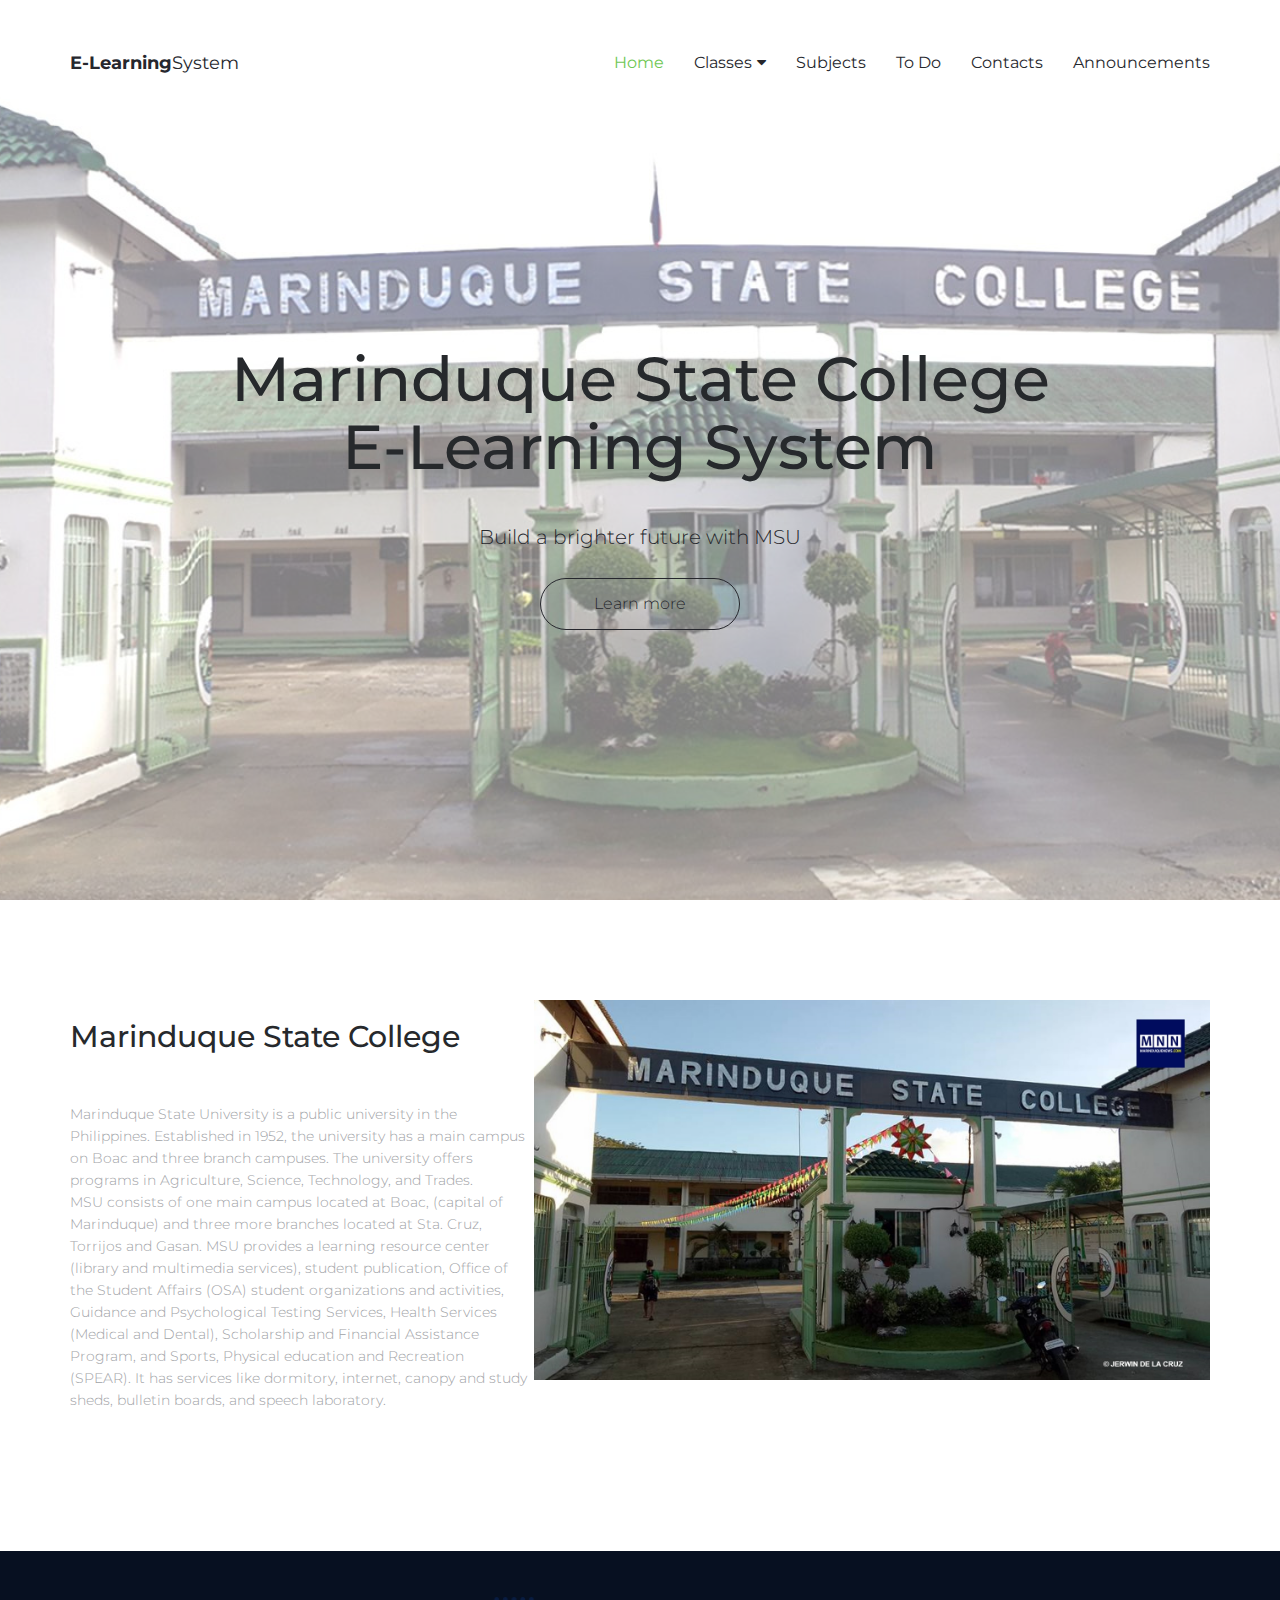
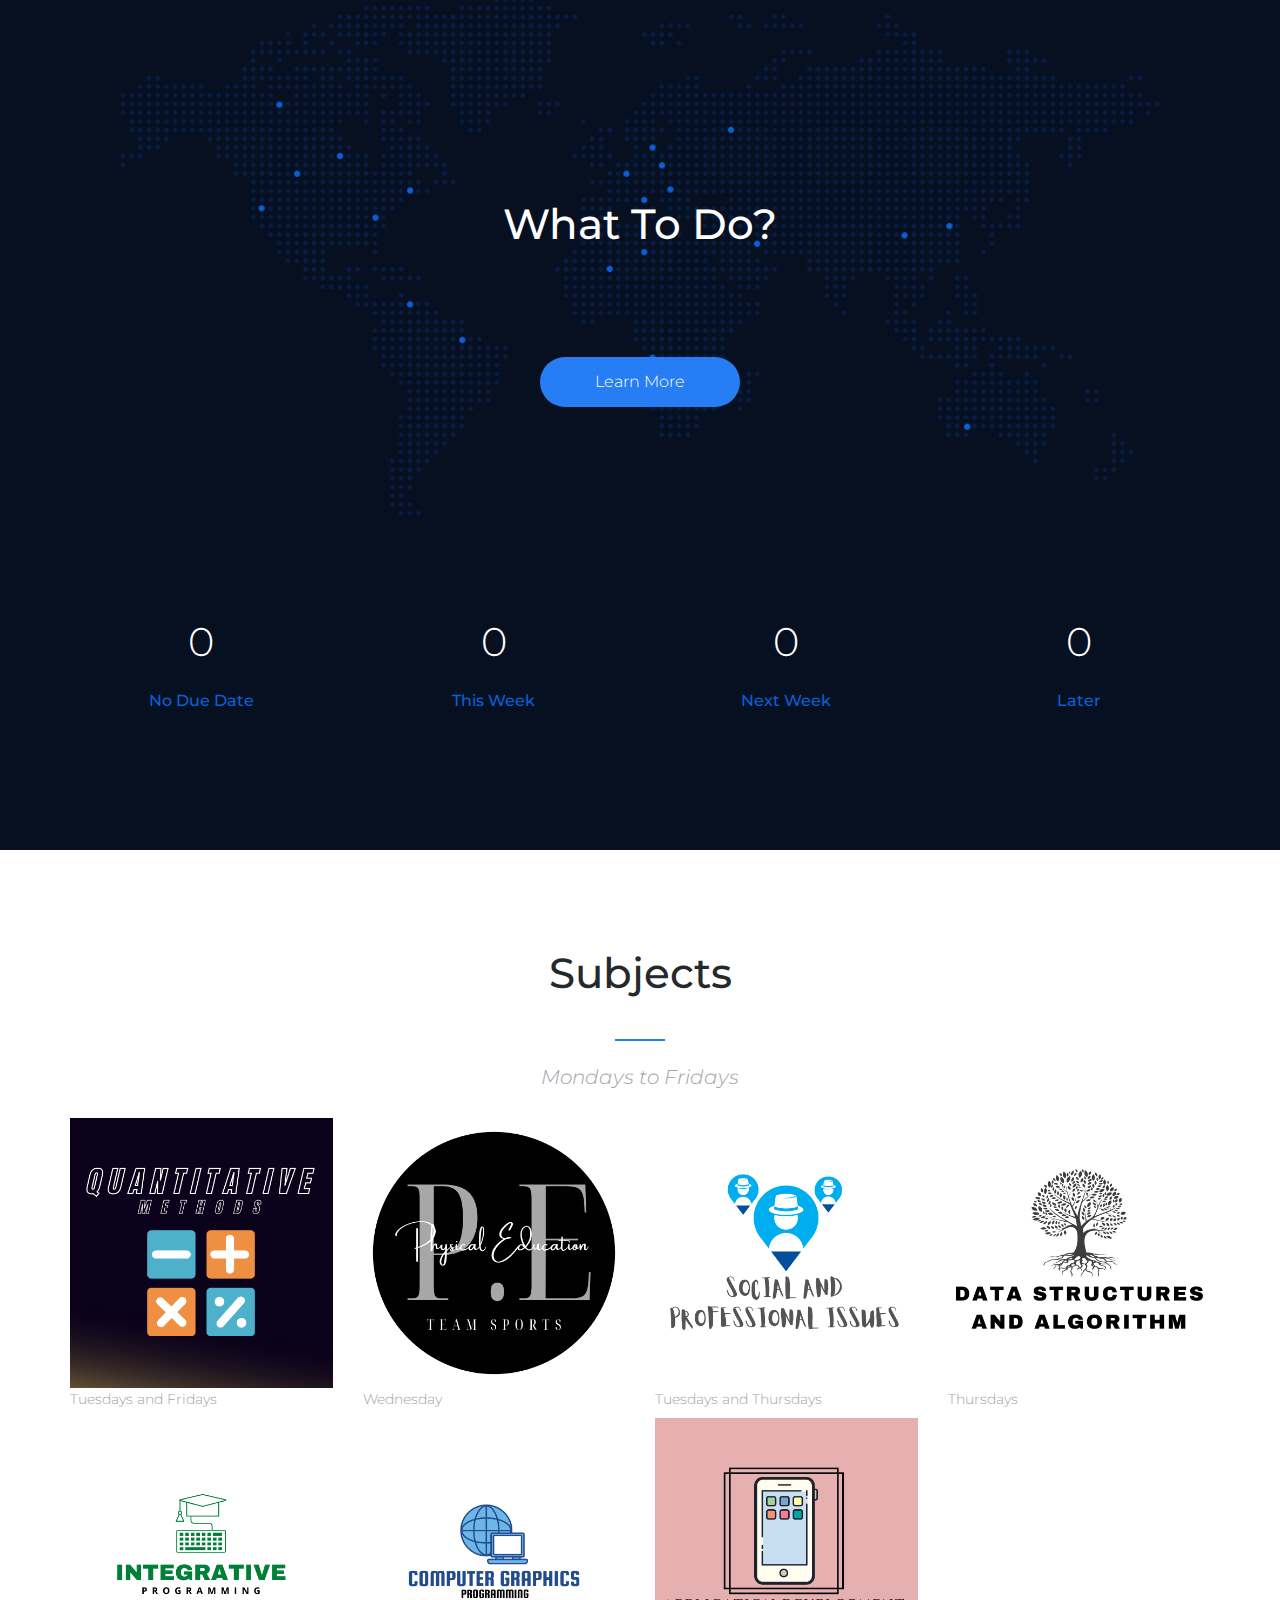
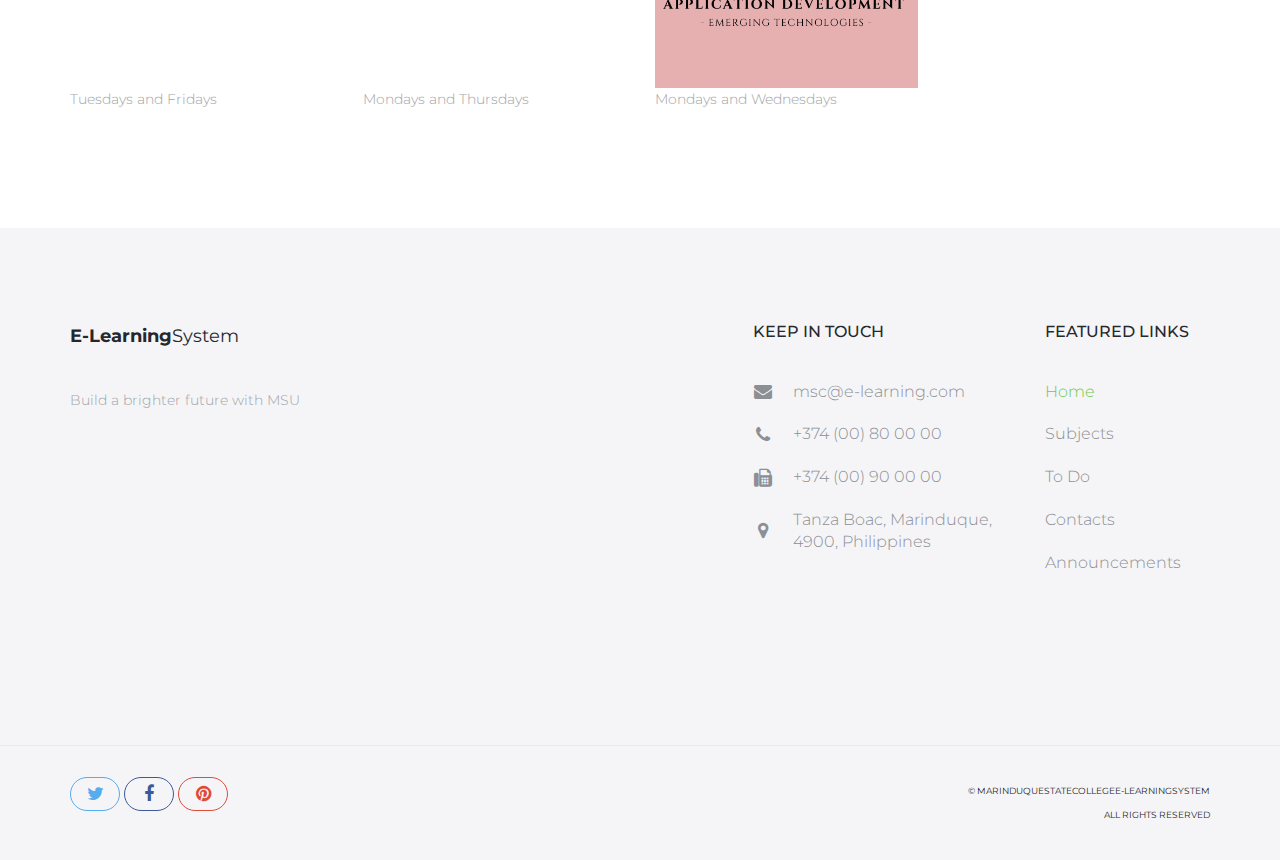
<file: index.html>
<!DOCTYPE html>
<html lang="en">
<head>

    <!-- Basic Page Needs
    ================================================== -->
    <meta http-equiv="Content-Type" content="text/html; charset=utf-8">
    <meta http-equiv="X-UA-Compatible" content="IE=edge">

    <title>MSC E-Learning System</title>

    <meta name="description" content="">
    <meta name="author" content="">
    <meta name="keywords" content="">

    <!-- Mobile Specific Metas
    ================================================== -->
    <meta name="viewport" content="width=device-width, minimum-scale=1.0, maximum-scale=1.0">
    <meta name="apple-mobile-web-app-capable" content="yes">

    <!-- Fonts -->
    <link href="https://fonts.googleapis.com/css?family=Montserrat:300,300i,400,600,700" rel="stylesheet">
    <link rel="stylesheet" href="http://cdnjs.cloudflare.com/ajax/libs/font-awesome/4.4.0/css/font-awesome.min.css">

    <!-- Favicon
    ================================================== -->
    <link rel="apple-touch-icon" sizes="180x180" href="assets/img/apple-touch-icon.png">
    <link rel="icon" type="image/png" sizes="16x16" href="assets/img/favicon.png">

    <!-- Stylesheets
    ================================================== -->
    <!-- Bootstrap core CSS -->
    <link href="assets/css/bootstrap.min.css" rel="stylesheet">

    <!-- Custom styles for this template -->
    <link href="assets/css/style.css" rel="stylesheet">
    <link href="assets/css/responsive.css" rel="stylesheet">

    <!-- HTML5 shim and Respond.js IE8 support of HTML5 elements and media queries -->
    <!--[if lt IE 9]>
    <script src="https://oss.maxcdn.com/libs/html5shiv/3.7.0/html5shiv.js"></script>
    <script src="https://oss.maxcdn.com/libs/respond.js/1.4.2/respond.min.js"></script>
    <![endif]-->

</head>
<body>

    <header id="masthead" class="site-header">
        <nav id="primary-navigation" class="site-navigation">
            <div class="container">

                <div class="navbar-header">
                   
                    <a class="site-title"><span>E-Learning</span>System</a>

                </div><!-- /.navbar-header -->

                <div class="collapse navbar-collapse" id="agency-navbar-collapse">

                    <ul class="nav navbar-nav navbar-right">

                        <li class="active"><a href="index.html" data-toggle="dropdown">Home</a></li>
                        <li class="dropdown"><a href="#" class="dropdown-toggle" data-toggle="dropdown">Classes<i class="fa fa-caret-down hidden-xs" aria-hidden="true"></i></a>

                            <ul class="dropdown-menu" role="menu" aria-labelledby="menu1">
                              <li><a href="subjects.html">Subjects</a></li>
                              <li><a href="to_do.html">To Do</a></li>
                            </ul>

                        </li>
                        <li><a href="subjects.html">Subjects</a></li>
                        <li><a href="to_do.html">To Do</a></li>
                        <li><a href="contacts.html">Contacts</a></li>
                        <li><a href="announcements.html">Announcements</a></li>

                    </ul>

                </div>

            </div>   
        </nav><!-- /.site-navigation -->
    </header><!-- /#mastheaed -->

    <div id="hero" class="hero overlay">
        <div class="hero-content">
            <div class="hero-text">
                <h1>Marinduque State College
                    E-Learning System</h1>
                <p>Build a brighter future with MSU</p>
                <a href="#" class="btn btn-border">Learn more</a>
            </div><!-- /.hero-text -->
        </div><!-- /.hero-content -->
    </div><!-- /.hero -->

    <main id="main" class="site-main">

        <section class="site-section section-features">
            <div class="container">
                <div class="row">
                    <div class="col-sm-5">
                        <h2>Marinduque State College</h2>
                        <p>Marinduque State University is a public university in the Philippines. Established in 1952, the university has a main campus on Boac and three branch campuses. The university offers programs in Agriculture, Science, Technology, and Trades.<br>MSU consists of one main campus located at Boac, (capital of Marinduque) and three more branches located at Sta. Cruz, Torrijos and Gasan. MSU provides a learning resource center (library and multimedia services), student publication, Office of the Student Affairs (OSA) student organizations and activities, Guidance and Psychological Testing Services, Health Services (Medical and Dental), Scholarship and Financial Assistance Program, and Sports, Physical education and Recreation (SPEAR). It has services like dormitory, internet, canopy and study sheds, bulletin boards, and speech laboratory.</p>
                    </div>
                    <div class="col-sm-7 hidden-xs">
                        <img src="assets/img/b-campus.jpg" alt="">
                    </div>
                </div>
            </div>
        </section><!-- /.section-features -->

        <section class="site-section section-map-feature text-center">

            <div class="container">
                <h2>What To Do?</h2>
                <a href="#" class="btn btn-fill">Learn More</a>
                <div class="row">
                    <div class="col-sm-3 col-xs-6">
                        <div class="counter-item">
                            <p class="counter" data-to="30" data-speed="2000">0</p>
                            <h3>No Due Date</h3>
                        </div><!-- /.counter-item -->
                    </div>
                    <div class="col-sm-3 col-xs-6">
                        <div class="counter-item">
                            <p class="counter" data-to="10" data-speed="2000">0</p>       
                            <h3>This Week</h3>
                        </div> <!-- /.counter-item -->      
                    </div>
                    <div class="col-sm-3 col-xs-6">
                        <div class="counter-item">
                            <p class="counter" data-to="20" data-speed="1000">0</p>
                            <h3>Next Week</h3>
                        </div><!-- /.counter-item -->
                    </div>
                    <div class="col-sm-3 col-xs-6">
                        <div class="counter-item">
                            <p class="counter" data-to="25" data-speed="1000">0</p>
                            <h3>Later</h3>
                        </div><!-- /.counter-item -->
                    </div>
                </div>
            </div>
            
        </section><!-- /.section-map-feature -->

        <section class="site-section section-subject">
            <div class="container">
                <div class="text-center">
                    <h2 class="heading-separator">Subjects</h2>
                    <p class="subheading-text">Mondays to Fridays</p>
                </div>
                <div class="row">
                    <div class="col-lg-3 col-md-4 col-xs-6">
                        <div class="subject-item">
                            <img src="assets/img/quanti.png" class="img-res" alt="">
                            <h4 class="subject-item-title">Quantitative Methods</h4>
                            <p>Tuesdays and Fridays</p>
                            <a href="subject-item.html"><i class="fa fa-arrow-right" aria-hidden="true"></i></a>
                        </div><!-- /.subject-item -->
                    </div>
                    <div class="col-lg-3 col-md-4 col-xs-6">
                        <div class="subject-item">
                            <img src="assets/img/pe.png" class="img-res" alt="">
                            <h4 class="subject-item-title">Physical Education</h4>
                            <p>Wednesday</p>
                            <a href="subject-item.html"><i class="fa fa-arrow-right" aria-hidden="true"></i></a>
                        </div><!-- /.subject-item -->
                    </div>
                    <div class="col-lg-3 col-md-4 col-xs-6">
                        <div class="subject-item">
                            <img src="assets/img/SPI.png" class="img-res" alt="">
                            <h4 class="subject-item-title">Social and Professional Issues</h4>
                            <p>Tuesdays and Thursdays</p>
                            <a href="subject-item.html"><i class="fa fa-arrow-right" aria-hidden="true"></i></a>
                        </div><!-- /.subject-item -->
                    </div>
                    <div class="col-lg-3 col-md-4 col-xs-6">
                        <div class="subject-item">
                            <img src="assets/img/dsa.png" class="img-res" alt="">
                            <h4 class="subject-item-title">Data Structures and Algorithm</h4>
                            <p>Thursdays</p>
                            <a href="subject-item.html"><i class="fa fa-arrow-right" aria-hidden="true"></i></a>
                        </div><!-- /.subject-item -->
                    </div>
                    <div class="col-lg-3 col-md-4 col-xs-6">
                        <div class="subject-item">
                            <img src="assets/img/integ.png" class="img-res" alt="">
                            <h4 class="subject-item-title">Integrative Programming</h4>
                            <p>Tuesdays and Fridays</p>
                            <a href="subject-item.html"><i class="fa fa-arrow-right" aria-hidden="true"></i></a>
                        </div><!-- /.subject-item -->
                    </div>
                    <div class="col-lg-3 col-md-4 col-xs-6">
                        <div class="subject-item">
                            <img src="assets/img/cgp.png" class="img-res" alt="">
                            <h4 class="subject-item-title">Computer Graphics Programming</h4>
                            <p>Mondays and Thursdays</p>
                            <a href="subject-item.html"><i class="fa fa-arrow-right" aria-hidden="true"></i></a>
                        </div><!-- /.subject-item -->
                    </div>
                    <div class="col-lg-3 col-md-4 col-xs-6">
                        <div class="subject-item">
                            <img src="assets/img/appdev.png" class="img-res" alt="">
                            <h4 class="subject-item-title">Application Development and Emerging Technologies</h4>
                            <p>Mondays and Wednesdays</p>
                            <a href="subject-item.html"><i class="fa fa-arrow-right" aria-hidden="true"></i></a>
                        </div><!-- /.subject-item -->
                    </div>
                </div>
            </div>
        </section><!-- /.section-portfolio -->

    </main><!-- /#main -->

    <footer id="colophon" class="site-footer">
        <div class="container">
            <div class="row">
                <div class="col-md-3 col-sm-4 col-xs-6">
                    <a class="site-title"><span>E-Learning</span>System</a>
                    <p>Build a brighter future with MSU</p>
                </div>
                <div class="col-lg-offset-4 col-md-3 col-sm-4 col-md-offset-2 col-sm-offset-0 col-xs-6 ">
                    <h3>Keep in touch</h3>
                    <ul class="list-unstyled contact-links">
                        <li><i class="fa fa-envelope" aria-hidden="true"></i><a href="mailto:msc@e-learning.com">msc@e-learning.com</a></li>
                        <li><i class="fa fa-phone" aria-hidden="true"></i><a href="tel:+37400800000">+374 (00) 80 00 00 </a></li>
                        <li><i class="fa fa-fax" aria-hidden="true"></i><a href="+37400900000">+374 (00) 90 00 00</a></li>
                        <li><i class="fa fa-map-marker" aria-hidden="true"></i><p>Tanza Boac, Marinduque, 4900, Philippines</p></li>
                    </ul>
                </div>
                <div class="clearfix visible-xs"></div>
                <div class="col-lg-2 col-md-3 col-sm-4 col-xs-6">
                    <h3>Featured links</h3>
                    <ul class="list-unstyled">
                        <li class="active"><a href="index.html">Home</a></li>
                        <li><a href="subjects.html">Subjects</a></li>
                        <li><a href="to_do.html">To Do</a></li>
                        <li><a href="contacts.html">Contacts</a></li>
                        <li><a href="announcements.html">Announcements</a></li>
                    </ul>
                </div>
            </div>
        </div>
        <div class="copyright">
            <div class="container">
                <div class="row">
                    <div class="col-xs-8">
                        <div class="social-links">
                            <a class="twitter-bg" href="#"><i class="fa fa-twitter"></i></a>
                            <a class="facebook-bg" href="#"><i class="fa fa-facebook"></i></a>
                            <a class="pinterest" href="#"><i class="fa fa-pinterest"></i></a>
                
                        </div><!-- /.social-links -->
                    </div>
                    <div class="col-xs-4">
                        <div class="text-right">
                            <p>&copy; MarinduqueStateCollegeE-LearningSystem</p>
                            <p>All Rights Reserved</p>
                        </div>
                    </div>
                </div>
            </div>
        </div><!-- /.copyright -->
    </footer><!-- /#footer -->


    <!-- Bootstrap core JavaScript
    ================================================== -->
    <!-- Placed at the end of the document so the pages load faster -->
    <script src="https://ajax.googleapis.com/ajax/libs/jquery/3.1.1/jquery.min.js"></script>
    <script src="assets/js/bootstrap.min.js"></script>
    <script src="assets/js/bootstrap-select.min.js"></script>
    <script src="assets/js/jquery.slicknav.min.js"></script>
    <script src="assets/js/jquery.countTo.min.js"></script>
    <script src="assets/js/jquery.shuffle.min.js"></script>
    <script src="assets/js/script.js"></script>
  
</body>
</html>
</file>
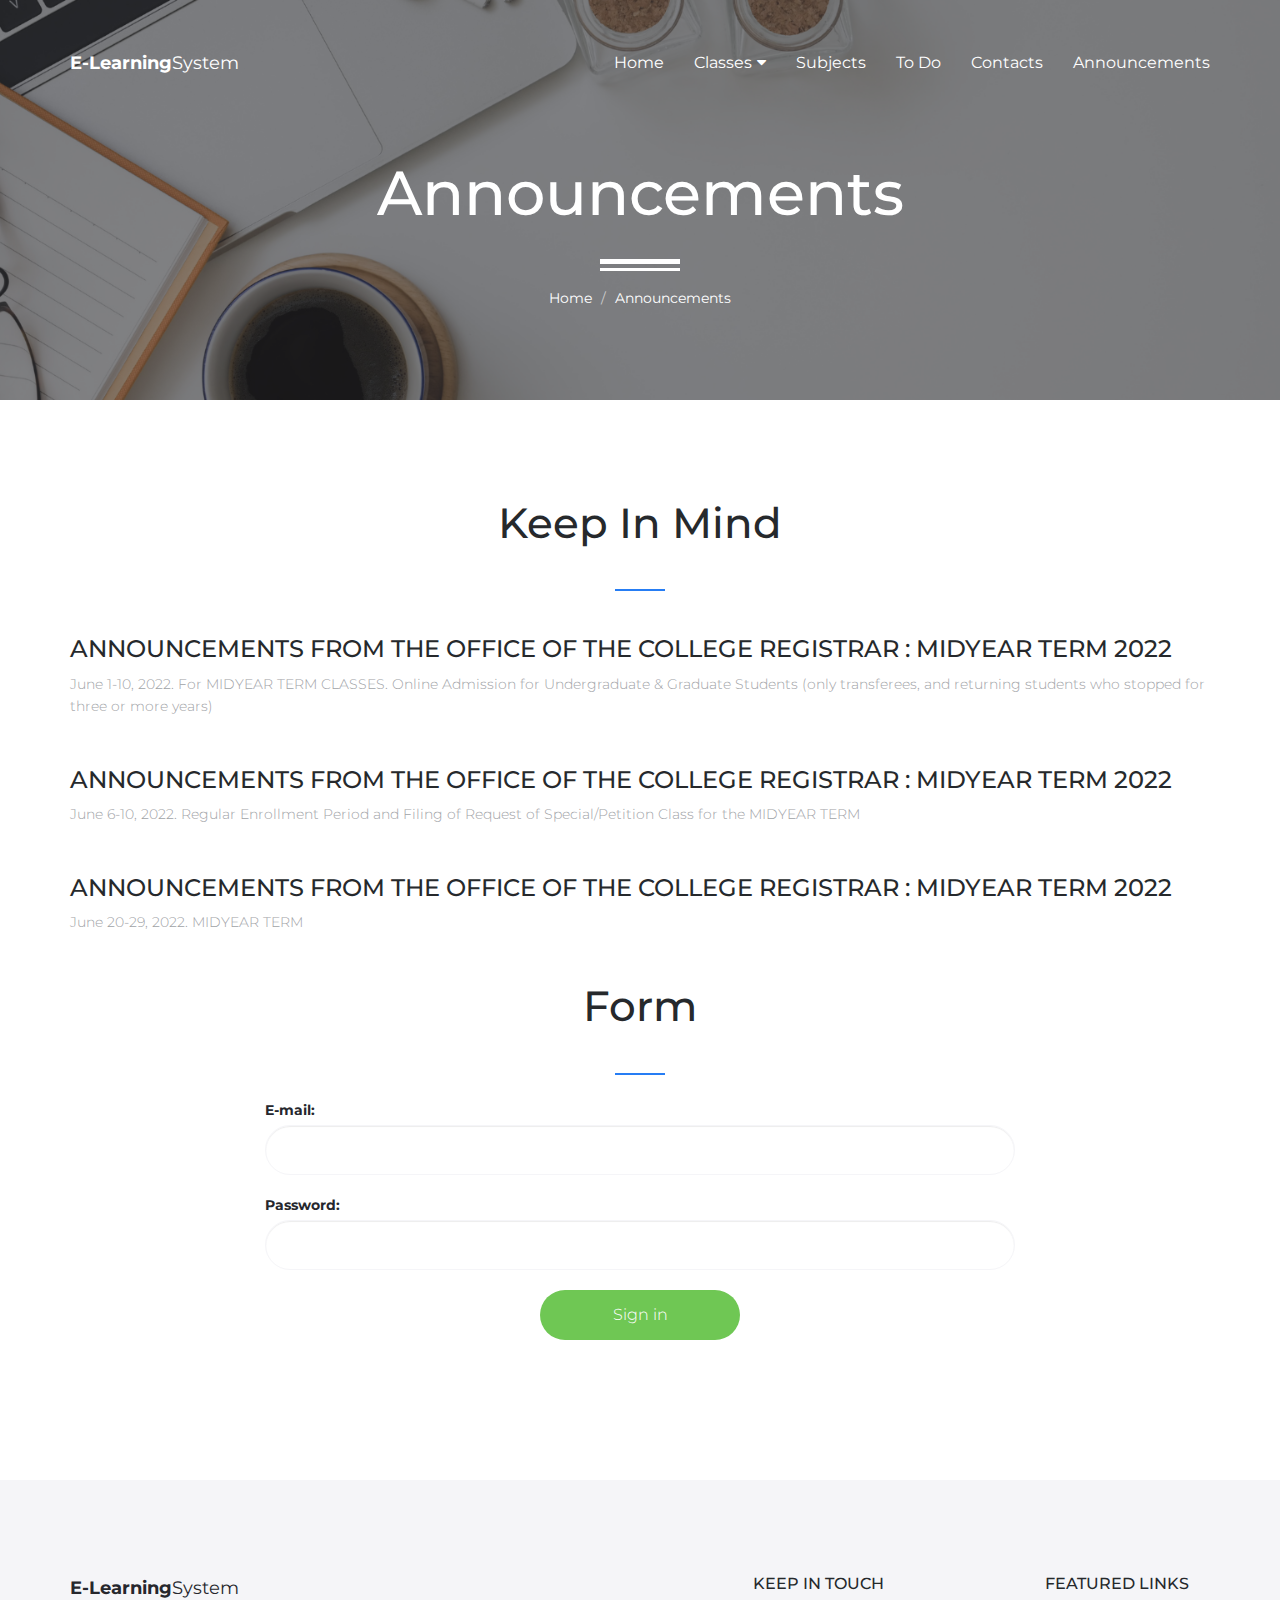
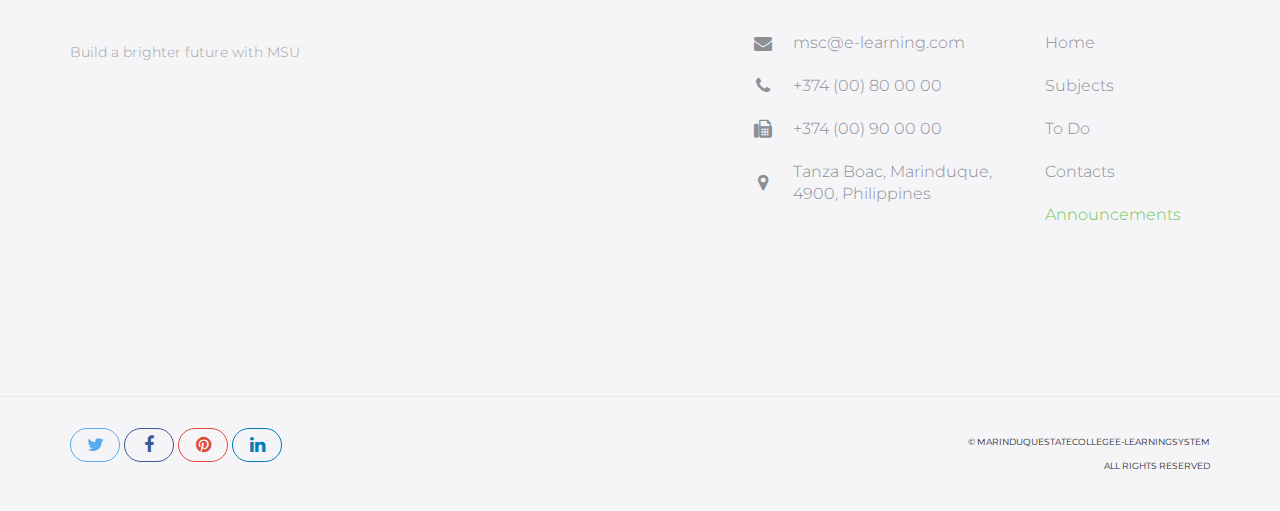
<file: announcements.html>
<!DOCTYPE html>
<html lang="en">
<head>

    <!-- Basic Page Needs
    ================================================== -->
    <meta http-equiv="Content-Type" content="text/html; charset=utf-8">
    <meta http-equiv="X-UA-Compatible" content="IE=edge">

    <title>E-Learning | Announcements</title>

    <meta name="description" content="">
    <meta name="author" content="">
    <meta name="keywords" content="">

    <!-- Mobile Specific Metas
    ================================================== -->
    <meta name="viewport" content="width=device-width, minimum-scale=1.0, maximum-scale=1.0">
    <meta name="apple-mobile-web-app-capable" content="yes">

    <!-- Fonts -->
    <link href="https://fonts.googleapis.com/css?family=Montserrat:300,300i,400,600,700" rel="stylesheet">
    <link rel="stylesheet" href="http://cdnjs.cloudflare.com/ajax/libs/font-awesome/4.4.0/css/font-awesome.min.css">

    <!-- Favicon
    ================================================== -->
    <link rel="apple-touch-icon" sizes="180x180" href="assets/img/apple-touch-icon.png">
    <link rel="icon" type="image/png" sizes="16x16" href="assets/img/favicon.png">

    <!-- Stylesheets
    ================================================== -->
    <!-- Bootstrap core CSS -->
    <link href="assets/css/bootstrap.min.css" rel="stylesheet">

    <!-- Custom styles for this template -->
    <link href="assets/css/style.css" rel="stylesheet">
    <link href="assets/css/responsive.css" rel="stylesheet">

    <!-- HTML5 shim and Respond.js IE8 support of HTML5 elements and media queries -->
    <!--[if lt IE 9]>
    <script src="https://oss.maxcdn.com/libs/html5shiv/3.7.0/html5shiv.js"></script>
    <script src="https://oss.maxcdn.com/libs/respond.js/1.4.2/respond.min.js"></script>
    <![endif]-->

</head>
<body>

    <header id="masthead" class="site-header site-header-white">
        <nav id="primary-navigation" class="site-navigation">
            <div class="container">

                <div class="navbar-header">
                   
                    <a href="index.html" class="site-title"><span>E-Learning</span>System</a>

                </div><!-- /.navbar-header -->

                <div class="collapse navbar-collapse" id="agency-navbar-collapse">

                    <ul class="nav navbar-nav navbar-right">

                        <li><a href="index.html">Home</a></li>
                        <li class="dropdown"><a href="#" class="dropdown-toggle" data-toggle="dropdown">Classes<i class="fa fa-caret-down hidden-xs" aria-hidden="true"></i></a>

                            <ul class="dropdown-menu" role="menu" aria-labelledby="menu1">
                              <li><a href="subjects.html">Subjects</a></li>
                              <li><a href="to_do.html">To Do</a></li>
                            </ul>

                        </li>
                        <li><a href="subjects.html">Subjects</a></li>
                        <li><a href="to_do.html">To Do</a></li>
                        <li><a href="contacts.html">Contacts</a></li>
                        <li><a href="announcements.html">Announcements</a></li>

                    </ul>

                </div>

            </div>   
        </nav><!-- /.site-navigation -->
    </header><!-- /#mastheaed -->

    <div id="hero" class="hero overlay subpage-hero portfolio-hero">
        <div class="hero-content">
            <div class="hero-text">
                <h1>Announcements</h1>
                <ol class="breadcrumb">
                  <li class="breadcrumb-item"><a href="#">Home</a></li>
                  <li class="breadcrumb-item active">Announcements</li>
                </ol>
            </div><!-- /.hero-text -->
        </div><!-- /.hero-content -->
    </div><!-- /.hero -->

    <main id="main" class="site-main">

        <section class="site-section section-ui-elements">
            <div class="container">

                <div class="typography">

                        <h2 class="text-center heading-separator">Keep In Mind</h2>

                        <h3>ANNOUNCEMENTS FROM THE OFFICE OF THE COLLEGE REGISTRAR : MIDYEAR TERM 2022</h3>
                        <p>June 1-10, 2022. For MIDYEAR TERM CLASSES. Online Admission for Undergraduate & Graduate Students (only transferees, and returning students who stopped for three or more years)</p>

                        <h3 class="mt-50">ANNOUNCEMENTS FROM THE OFFICE OF THE COLLEGE REGISTRAR : MIDYEAR TERM 2022</h3>
                        <p>June 6-10, 2022. Regular Enrollment Period and Filing of Request of Special/Petition Class for the MIDYEAR TERM</p>

                        <h3 class="mt-50">ANNOUNCEMENTS FROM THE OFFICE OF THE COLLEGE REGISTRAR : MIDYEAR TERM 2022</h3>
                        <p>June 20-29, 2022. MIDYEAR TERM</p>

                </div><!-- /.typography -->

                <div class="row mt-50">
                    <div class="col-md-8 col-md-offset-2">
                        <h2 class="text-center heading-separator">Form</h2>
                        <form>
                            <div class="row">
                                <div class="col-sm-12">
                                    <div class="form-group">
                                      <label for="email">E-mail:</label>
                                      <input type="email" class="form-control" id="email">
                                    </div>
                                </div>
                                <div class="col-sm-12 mt-20">
                                    <div class="form-group">
                                      <label for="name">Password:</label>
                                      <input type="password" class="form-control" id="password">
                                    </div>
                                </div>
                            </div>
                            <div class="text-center mt-20">
                                <button class="btn btn-green">Sign in</button>
                            </div>
                        </form>
                    </div>
                </div><!-- /.form -->
            </div>
        </section>
    </main><!-- /#main -->

    <footer id="colophon" class="site-footer">
        <div class="container">
            <div class="row">
                <div class="col-md-3 col-sm-4 col-xs-6">
                    <a class="site-title"><span>E-Learning</span>System</a>
                    <p>Build a brighter future with MSU</p>
                </div>
                <div class="col-lg-offset-4 col-md-3 col-sm-4 col-md-offset-2 col-sm-offset-0 col-xs-6 ">
                    <h3>Keep in touch</h3>
                    <ul class="list-unstyled contact-links">
                        <li><i class="fa fa-envelope" aria-hidden="true"></i><a href="mailto:msc@e-learning.com">msc@e-learning.com</a></li>
                        <li><i class="fa fa-phone" aria-hidden="true"></i><a href="tel:+37400800000">+374 (00) 80 00 00 </a></li>
                        <li><i class="fa fa-fax" aria-hidden="true"></i><a href="+37400900000">+374 (00) 90 00 00</a></li>
                        <li><i class="fa fa-map-marker" aria-hidden="true"></i><p>Tanza Boac, Marinduque, 4900, Philippines</p></li>
                    </ul>
                </div>
                <div class="clearfix visible-xs"></div>
                <div class="col-lg-2 col-md-3 col-sm-4 col-xs-6">
                    <h3>Featured links</h3>
                    <ul class="list-unstyled">
                        <li><a href="index.html">Home</a></li>
                        <li><a href="subjects.html">Subjects</a></li>
                        <li><a href="to_do.html">To Do</a></li>
                        <li><a href="contacts.html">Contacts</a></li>
                        <li class="active"><a href="announcements.html">Announcements</a></li>
                    </ul>
                </div>
            </div>
        </div>
        <div class="copyright">
            <div class="container">
                <div class="row">
                    <div class="col-xs-8">
                        <div class="social-links">
                            <a class="twitter-bg" href="#"><i class="fa fa-twitter"></i></a>
                            <a class="facebook-bg" href="#"><i class="fa fa-facebook"></i></a>
                            <a class="pinterest" href="#"><i class="fa fa-pinterest"></i></a>
                            <a class="linkedin-bg" href="#"><i class="fa fa-linkedin"></i></a>
                        </div><!-- /.social-links -->
                    </div>
                    <div class="col-xs-4">
                        <div class="text-right">
                            <p>&copy; MarinduqueStateCollegeE-LearningSystem</p>
                            <p>All Rights Reserved</p>
                        </div>
                    </div>
                </div>
            </div>
        </div><!-- /.copyright -->
    </footer><!-- /#footer -->



    <!-- Bootstrap core JavaScript
    ================================================== -->
    <!-- Placed at the end of the document so the pages load faster -->
    <script src="https://ajax.googleapis.com/ajax/libs/jquery/3.1.1/jquery.min.js"></script>
    <script src="assets/js/bootstrap.min.js"></script>
    <script src="assets/js/bootstrap-select.min.js"></script>
    <script src="assets/js/jquery.slicknav.min.js"></script>
    <script src="assets/js/jquery.countTo.min.js"></script>
    <script src="assets/js/jquery.shuffle.min.js"></script>
    <script src="assets/js/script.js"></script>
  
</body>
</html>
</file>
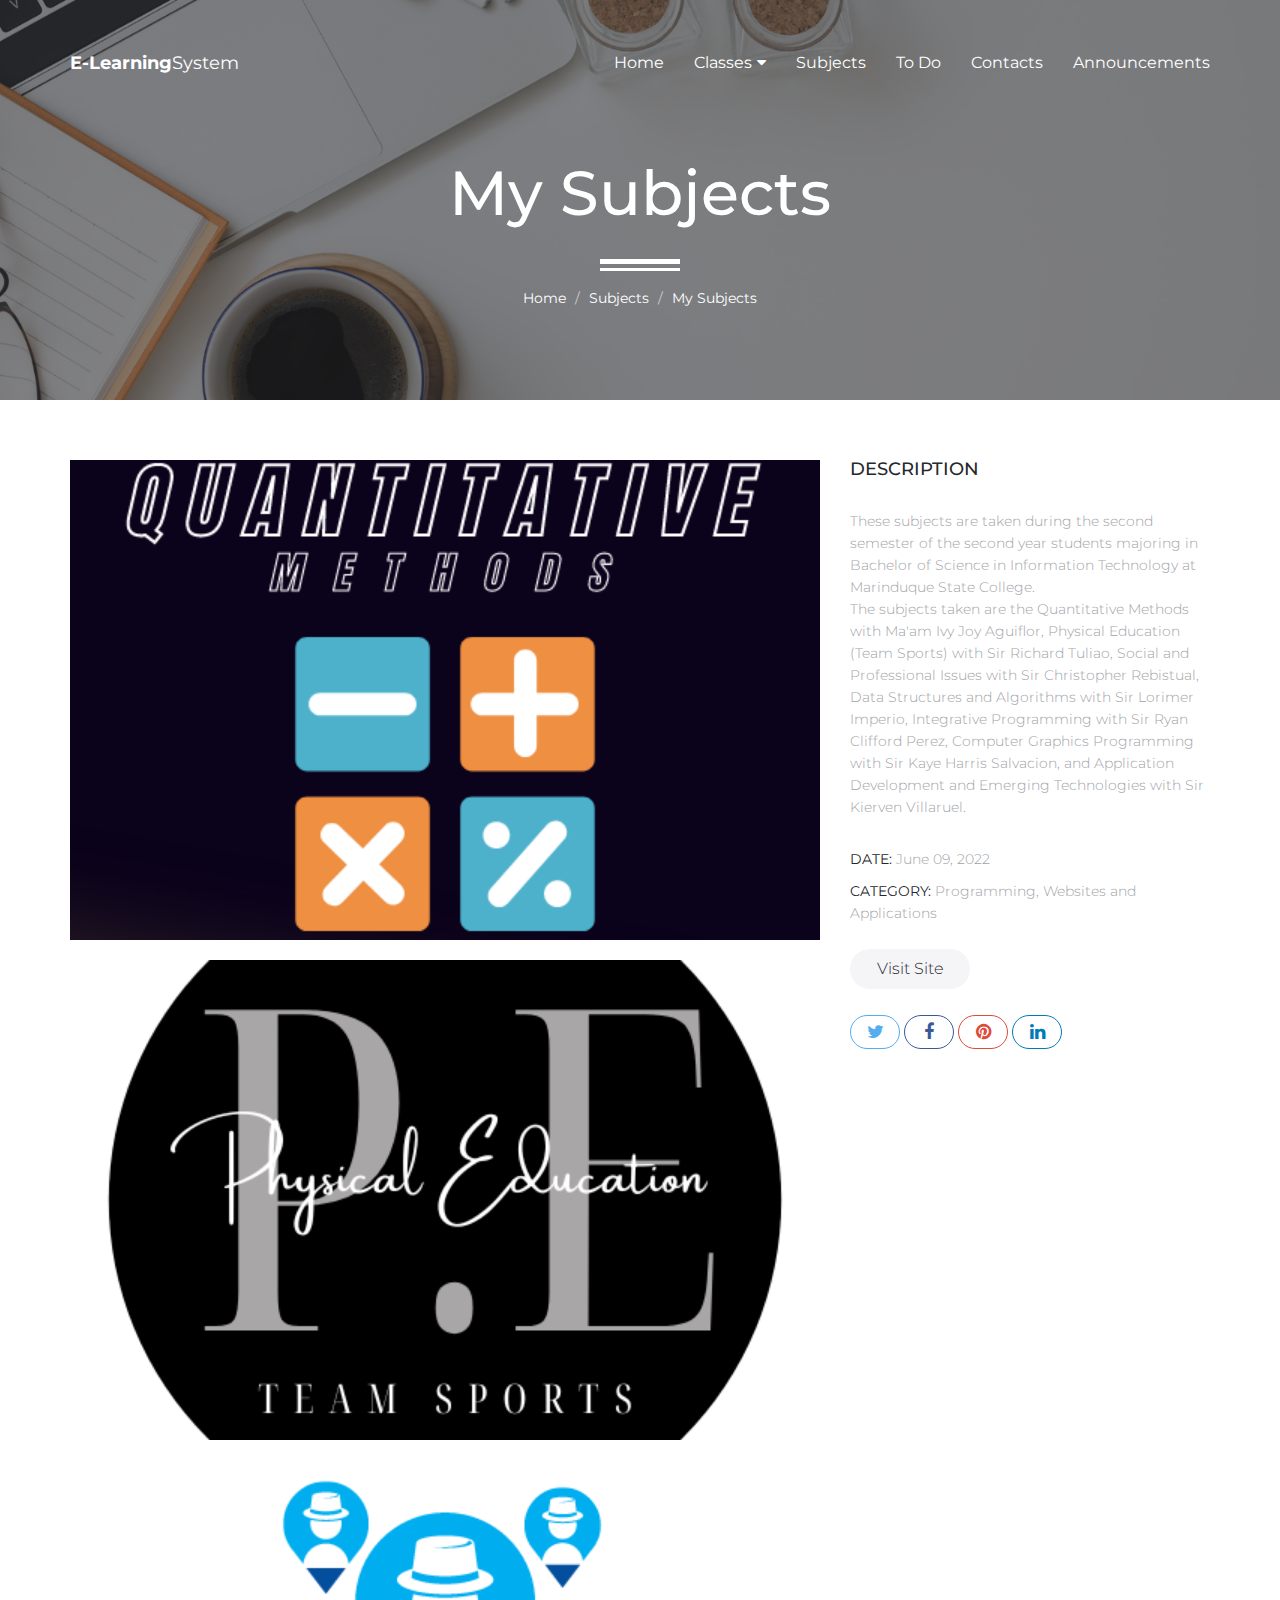
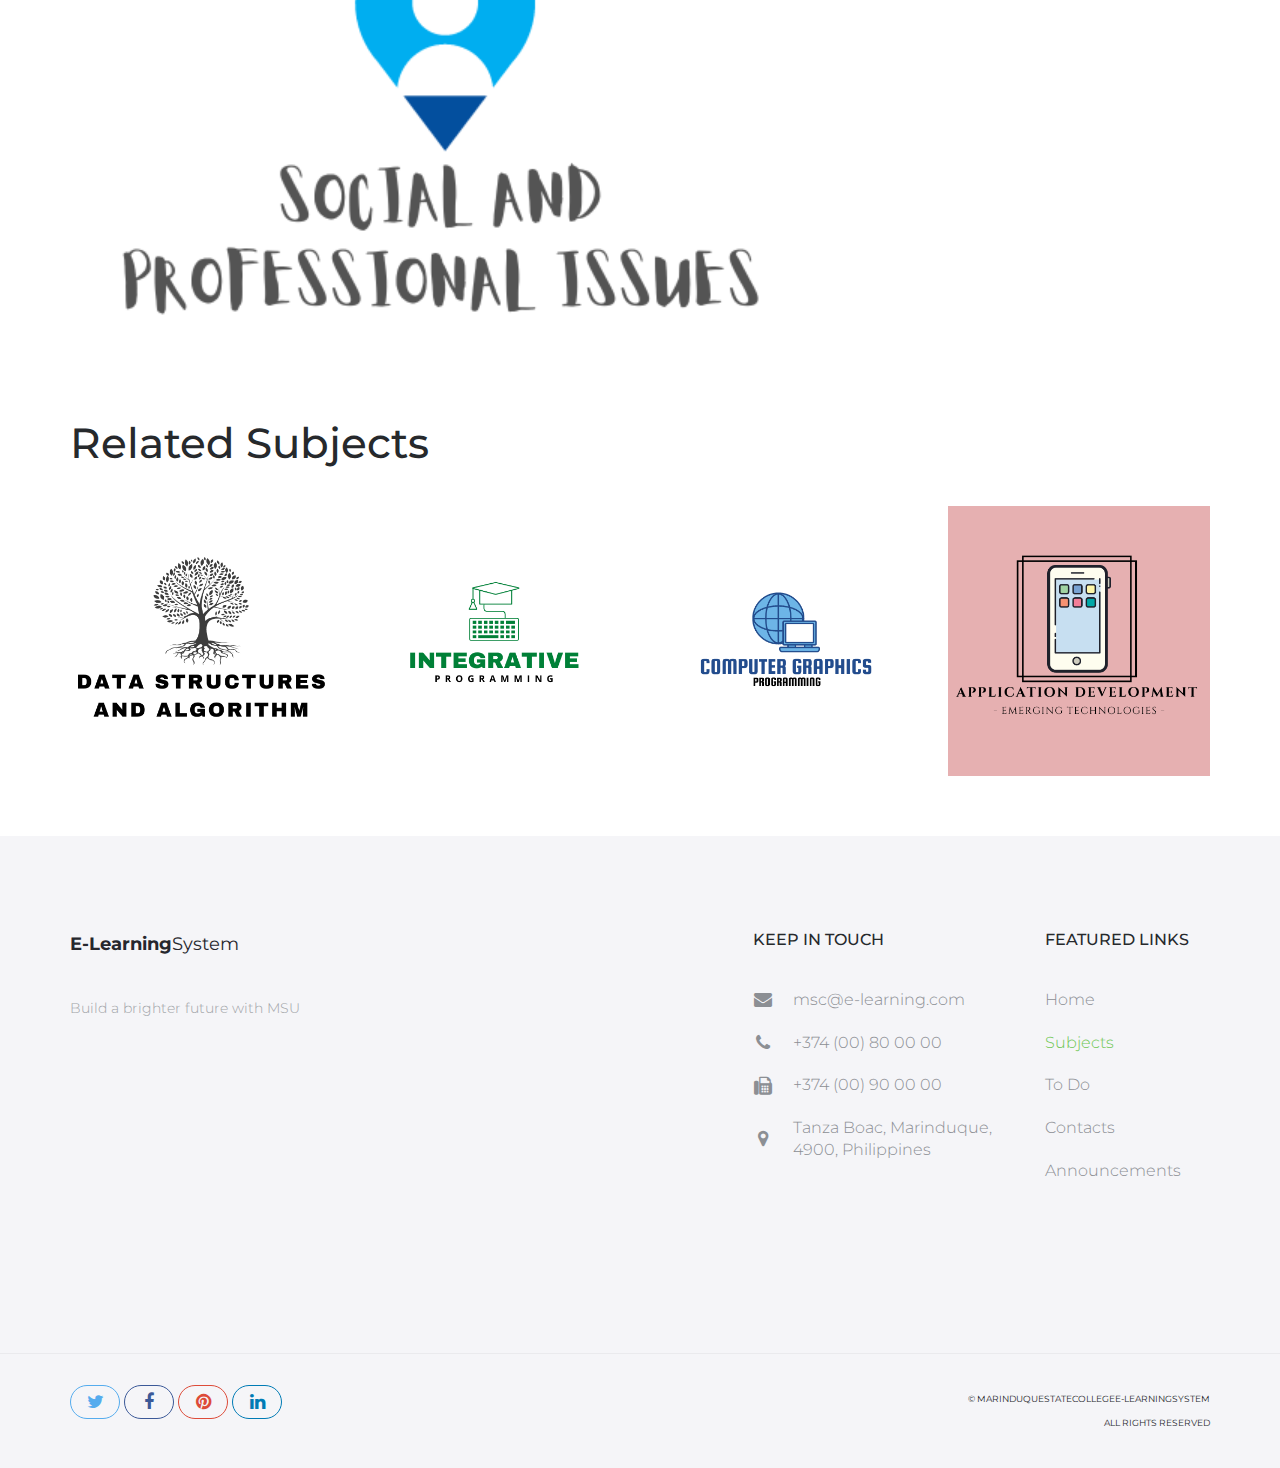
<file: subject-item.html>
<!DOCTYPE html>
<html lang="en">
<head>

    <!-- Basic Page Needs
    ================================================== -->
    <meta http-equiv="Content-Type" content="text/html; charset=utf-8">
    <meta http-equiv="X-UA-Compatible" content="IE=edge">

    <title>E-Learning | Subjects</title>

    <meta name="description" content="">
    <meta name="author" content="">
    <meta name="keywords" content="">

    <!-- Mobile Specific Metas
    ================================================== -->
    <meta name="viewport" content="width=device-width, minimum-scale=1.0, maximum-scale=1.0">
    <meta name="apple-mobile-web-app-capable" content="yes">

    <!-- Fonts -->
    <link href="https://fonts.googleapis.com/css?family=Montserrat:300,300i,400,600,700" rel="stylesheet">
    <link rel="stylesheet" href="http://cdnjs.cloudflare.com/ajax/libs/font-awesome/4.4.0/css/font-awesome.min.css">

    <!-- Favicon
    ================================================== -->
    <link rel="apple-touch-icon" sizes="180x180" href="assets/img/apple-touch-icon.png">
    <link rel="icon" type="image/png" sizes="16x16" href="assets/img/favicon.png">

    <!-- Stylesheets
    ================================================== -->
    <!-- Bootstrap core CSS -->
    <link href="assets/css/bootstrap.min.css" rel="stylesheet">

    <!-- Custom styles for this template -->
    <link href="assets/css/style.css" rel="stylesheet">
    <link href="assets/css/responsive.css" rel="stylesheet">

    <!-- HTML5 shim and Respond.js IE8 support of HTML5 elements and media queries -->
    <!--[if lt IE 9]>
    <script src="https://oss.maxcdn.com/libs/html5shiv/3.7.0/html5shiv.js"></script>
    <script src="https://oss.maxcdn.com/libs/respond.js/1.4.2/respond.min.js"></script>
    <![endif]-->

</head>
<body>

    <header id="masthead" class="site-header site-header-white">
        <nav id="primary-navigation" class="site-navigation">
            <div class="container">

                <div class="navbar-header">
                   
                    <a href="index.html" class="site-title"><span>E-Learning</span>System</a>

                </div><!-- /.navbar-header -->

                <div class="collapse navbar-collapse" id="agency-navbar-collapse">

                    <ul class="nav navbar-nav navbar-right">

                        <li><a href="index.html">Home</a></li>
                        <li class="dropdown"><a href="#" class="dropdown-toggle" data-toggle="dropdown">Classes<i class="fa fa-caret-down hidden-xs" aria-hidden="true"></i></a>

                            <ul class="dropdown-menu" role="menu" aria-labelledby="menu1">
                              <li><a href="subjects.html">Subjects</a></li>
                              <li><a href="to_do.html">To Do</a></li>
                            </ul>

                        </li>
                        <li><a href="subjects.html">Subjects</a></li>
                        <li><a href="to_do.html">To Do</a></li>
                        <li><a href="contacts.html">Contacts</a></li>
                        <li><a href="announcements.html">Announcements</a></li>

                    </ul>

                </div>

            </div>   
        </nav><!-- /.site-navigation -->
    </header><!-- /#mastheaed -->

    <div id="hero" class="hero overlay subpage-hero portfolio-hero">
        <div class="hero-content">
            <div class="hero-text">
                <h1>My Subjects</h1>
                <ol class="breadcrumb">
                  <li class="breadcrumb-item"><a href="index.html">Home</a></li>
                  <li class="breadcrumb-item"><a href="subjects.html">Subjects</a></li>
                  <li class="breadcrumb-item active">My Subjects</li>
                </ol>
            </div><!-- /.hero-text -->
        </div><!-- /.hero-content -->
    </div><!-- /.hero -->

    <main id="main" class="site-main">

        <section class="site-section subpage-site-section section-project">

            <div class="container">
                <div class="row">
                    <div class="col-md-8">
                        <div class="project-img">
                            <img src="assets/img/quanti.png" class="img-res" alt="">
                        </div><!-- /.project-img -->
                        <div class="project-img">
                            <img src="assets/img/pe.png" class="img-res" alt="">
                        </div><!-- /.project-img -->
                        <div class="project-img">
                            <img src="assets/img/SPI.png" class="img-res" alt="">
                        </div><!-- /.project-img -->

                    </div>
                    <aside class="col-md-4">
                        <div class="project-info">
                            <h5>Description</h5>

                            <p class="project-description">These subjects are taken during the second semester of the second year students majoring in Bachelor of Science in Information Technology at Marinduque State College.<br>The subjects taken are the Quantitative Methods with Ma'am Ivy Joy Aguiflor, Physical Education (Team Sports) with Sir Richard Tuliao, Social and Professional Issues with Sir Christopher Rebistual, Data Structures and Algorithms with Sir Lorimer Imperio, Integrative Programming with Sir Ryan Clifford Perez, Computer Graphics Programming with Sir Kaye Harris Salvacion, and Application Development and Emerging Technologies with Sir Kierven Villaruel.</p>

                            <div class="project-date-category">
                                <p><span>Date:</span> June 09, 2022</p>
                                <p><span>Category:</span> Programming, Websites and Applications</p>
                            </div><!-- /.project-cat -->

                            <a href="#" class="btn btn-gray">Visit Site</a>

                            <div class="social-links">
                                <a class="twitter-bg" href="#"><i class="fa fa-twitter"></i></a>
                                <a class="facebook-bg" href="#"><i class="fa fa-facebook"></i></a>
                                <a class="pinterest" href="#"><i class="fa fa-pinterest"></i></a>
                                <a class="linkedin-bg" href="#"><i class="fa fa-linkedin"></i></a>
                            </div><!-- /.social-links -->
                            
                        </div><!-- /.project-description -->
                    </aside>
                </div>
            </div>
            
        </section><!-- /.section-project -->

        <section class="site-section subpage-site-section section-related-projects">
            <div class="container">
                <div class="text-left">
                    <h2>Related Subjects</h2>
                </div>
                <div class="row">
                    <div class="col-lg-3 col-md-4 col-xs-6">
                        <div class="subject-item">
                            <img src="assets/img/dsa.png" class="img-res" alt="">
                            <h4 class="subject-item-title">Data Structures and Algorithm</h4>
                            <a href="subject-item.html"><i class="fa fa-arrow-right" aria-hidden="true"></i></a>
                        </div><!-- /.subject-item -->
                    </div>
                    <div class="col-lg-3 col-md-4 col-xs-6">
                        <div class="subject-item">
                            <img src="assets/img/integ.png" class="img-res" alt="">
                            <h4 class="subject-item-title">Integrative Programming</h4>
                            <a href="subject-item.html"><i class="fa fa-arrow-right" aria-hidden="true"></i></a>
                        </div><!-- /.subject-item -->
                    </div>
                    <div class="col-lg-3 col-md-4 col-xs-6">
                        <div class="subject-item">
                            <img src="assets/img/cgp.png" class="img-res" alt="">
                            <h4 class="subject-item-title">Computer Graphics Programming</h4>
                            <a href="subject-item.html"><i class="fa fa-arrow-right" aria-hidden="true"></i></a>
                        </div><!-- /.subject-item -->
                    </div>
                    <div class="col-lg-3 col-md-4 col-xs-6">
                        <div class="subject-item">
                            <img src="assets/img/appdev.png" class="img-res" alt="">
                            <h4 class="subject-item-title">Portfolio item</h4>
                            <a href="subject-item.html"><i class="fa fa-arrow-right" aria-hidden="true"></i></a>
                        </div><!-- /.subject-item -->
                    </div>
                </div>
            </div>
        </section><!-- /.section-subject -->

    </main><!-- /#main -->

    <footer id="colophon" class="site-footer">
        <div class="container">
            <div class="row">
                <div class="col-md-3 col-sm-4 col-xs-6">
                    <a class="site-title"><span>E-Learning</span>System</a>
                    <p>Build a brighter future with MSU</p>
                </div>
                <div class="col-lg-offset-4 col-md-3 col-sm-4 col-md-offset-2 col-sm-offset-0 col-xs-6 ">
                    <h3>Keep in touch</h3>
                    <ul class="list-unstyled contact-links">
                        <li><i class="fa fa-envelope" aria-hidden="true"></i><a href="mailto:msc@e-learning.com">msc@e-learning.com</a></li>
                        <li><i class="fa fa-phone" aria-hidden="true"></i><a href="tel:+37400800000">+374 (00) 80 00 00 </a></li>
                        <li><i class="fa fa-fax" aria-hidden="true"></i><a href="+37400900000">+374 (00) 90 00 00</a></li>
                        <li><i class="fa fa-map-marker" aria-hidden="true"></i><p>Tanza Boac, Marinduque, 4900, Philippines</p></li>
                    </ul>
                </div>
                <div class="clearfix visible-xs"></div>
                <div class="col-lg-2 col-md-3 col-sm-4 col-xs-6">
                    <h3>Featured links</h3>
                    <ul class="list-unstyled">
                        <li><a href="index.html">Home</a></li>
                        <li class="active"><a href="subjects.html">Subjects</a></li>
                        <li><a href="to_do.html">To Do</a></li>
                        <li><a href="contacts.html">Contacts</a></li>
                        <li><a href="announcements.html">Announcements</a></li>
                    </ul>
                </div>
            </div>
        </div>
        <div class="copyright">
            <div class="container">
                <div class="row">
                    <div class="col-xs-8">
                        <div class="social-links">
                            <a class="twitter-bg" href="#"><i class="fa fa-twitter"></i></a>
                            <a class="facebook-bg" href="#"><i class="fa fa-facebook"></i></a>
                            <a class="pinterest" href="#"><i class="fa fa-pinterest"></i></a>
                            <a class="linkedin-bg" href="#"><i class="fa fa-linkedin"></i></a>
                        </div><!-- /.social-links -->
                    </div>
                    <div class="col-xs-4">
                        <div class="text-right">
                            <p>&copy; MarinduqueStateCollegeE-LearningSystem</p>
                            <p>All Rights Reserved</p>
                        </div>
                    </div>
                </div>
            </div>
        </div><!-- /.copyright -->
    </footer><!-- /#footer -->



    <!-- Bootstrap core JavaScript
    ================================================== -->
    <!-- Placed at the end of the document so the pages load faster -->
    <script src="https://ajax.googleapis.com/ajax/libs/jquery/3.1.1/jquery.min.js"></script>
    <script src="assets/js/bootstrap.min.js"></script>
    <script src="assets/js/bootstrap-select.min.js"></script>
    <script src="assets/js/jquery.slicknav.min.js"></script>
    <script src="assets/js/jquery.countTo.min.js"></script>
    <script src="assets/js/jquery.shuffle.min.js"></script>
    <script src="assets/js/script.js"></script>
  
</body>
</html>
</file>
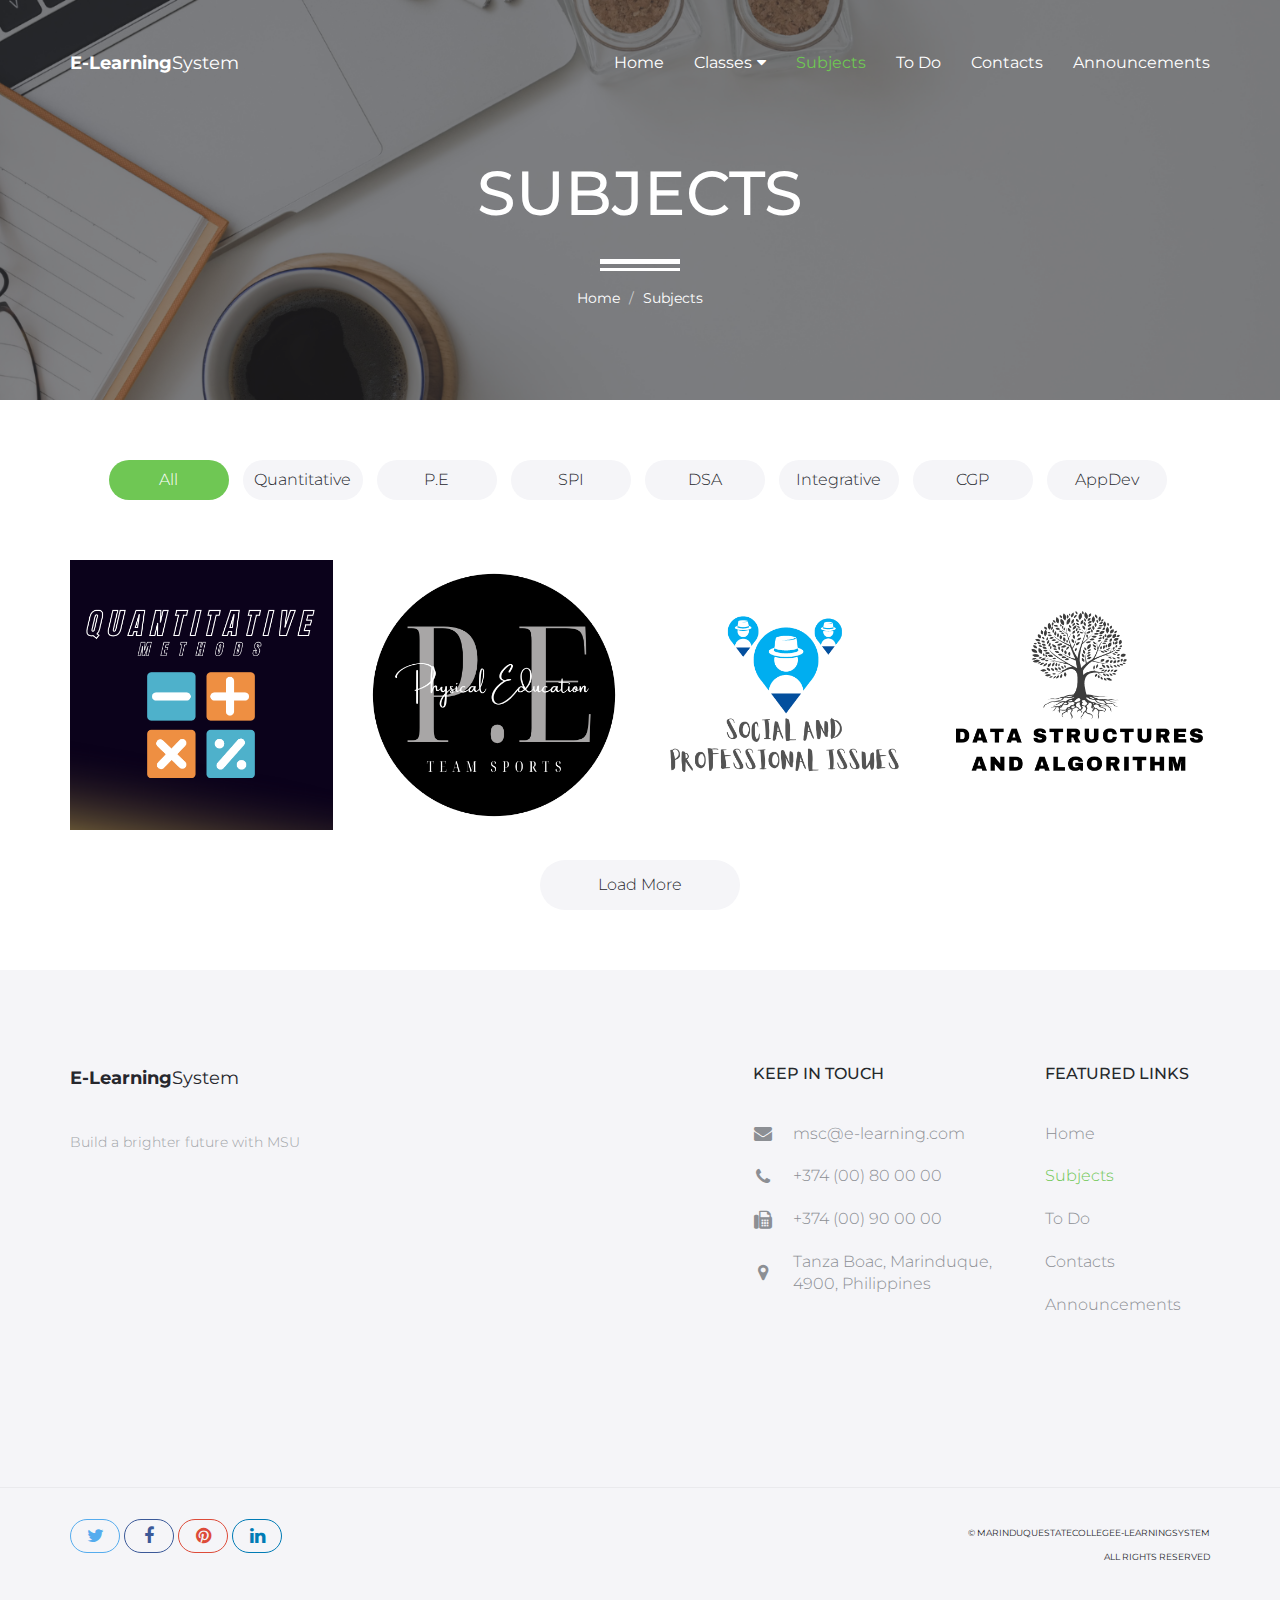
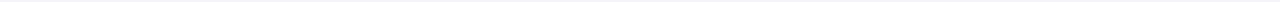
<file: subjects.html>
<!DOCTYPE html>
<html lang="en">
<head>

    <!-- Basic Page Needs
    ================================================== -->
    <meta http-equiv="Content-Type" content="text/html; charset=utf-8">
    <meta http-equiv="X-UA-Compatible" content="IE=edge">

    <title>E-Learning | Subjects</title>

    <meta name="description" content="">
    <meta name="author" content="">
    <meta name="keywords" content="">

    <!-- Mobile Specific Metas
    ================================================== -->
    <meta name="viewport" content="width=device-width, minimum-scale=1.0, maximum-scale=1.0">
    <meta name="apple-mobile-web-app-capable" content="yes">

    <!-- Fonts -->
    <link href="https://fonts.googleapis.com/css?family=Montserrat:300,300i,400,600,700" rel="stylesheet">
    <link rel="stylesheet" href="http://cdnjs.cloudflare.com/ajax/libs/font-awesome/4.4.0/css/font-awesome.min.css">

    <!-- Favicon
    ================================================== -->
    <link rel="apple-touch-icon" sizes="180x180" href="assets/img/apple-touch-icon.png">
    <link rel="icon" type="image/png" sizes="16x16" href="assets/img/favicon.png">

    <!-- Stylesheets
    ================================================== -->
    <!-- Bootstrap core CSS -->
    <link href="assets/css/bootstrap.min.css" rel="stylesheet">

    <!-- Custom styles for this template -->
    <link href="assets/css/style.css" rel="stylesheet">
    <link href="assets/css/responsive.css" rel="stylesheet">

    <!-- HTML5 shim and Respond.js IE8 support of HTML5 elements and media queries -->
    <!--[if lt IE 9]>
    <script src="https://oss.maxcdn.com/libs/html5shiv/3.7.0/html5shiv.js"></script>
    <script src="https://oss.maxcdn.com/libs/respond.js/1.4.2/respond.min.js"></script>
    <![endif]-->

</head>
<body>

    <header id="masthead" class="site-header site-header-white">
        <nav id="primary-navigation" class="site-navigation">
            <div class="container">

                <div class="navbar-header">
                   
                    <a href="index.html" class="site-title"><span>E-Learning</span>System</a>

                </div><!-- /.navbar-header -->

                <div class="collapse navbar-collapse" id="agency-navbar-collapse">

                    <ul class="nav navbar-nav navbar-right">

                        <li><a href="index.html">Home</a></li>
                        <li class="dropdown"><a href="#" class="dropdown-toggle" data-toggle="dropdown">Classes<i class="fa fa-caret-down hidden-xs" aria-hidden="true"></i></a>

                            <ul class="dropdown-menu" role="menu" aria-labelledby="menu1">
                              <li><a href="subjects.html">Subjects</a></li>
                              <li><a href="to_do.html">To do</a></li>
                            </ul>

                        </li>
                        <li class="active"><a href="subjects.html">Subjects</a></li>
                        <li><a href="to_do.html">To Do</a></li>
                        <li><a href="contacts.html">Contacts</a></li>
                        <li><a href="announcements.html">Announcements</a></li>
                        
                    </ul>

                </div>

            </div>   
        </nav><!-- /.site-navigation -->
    </header><!-- /#mastheaed -->

    <div id="hero" class="hero overlay subpage-hero portfolio-hero">
        <div class="hero-content">
            <div class="hero-text">
                <h1>SUBJECTS</h1>
                <ol class="breadcrumb">
                  <li class="breadcrumb-item"><a href="#">Home</a></li>
                  <li class="breadcrumb-item active">Subjects</li>
                </ol>
            </div><!-- /.hero-text -->
        </div><!-- /.hero-content -->
    </div><!-- /.hero -->

    <main id="main" class="site-main">

        <section class="site-section subpage-site-section section-portfolio">
            <div class="container">

                <ul class="portfolio-sorting list-inline text-center">
                    <li><a href="#" class="btn btn-gray active" data-group="all">All</a></li>
                    <li><a href="#" class="btn btn-gray" data-group="quantitative">Quantitative</a></li>
                    <li><a href="#" class="btn btn-gray" data-group="p.e">P.E</a></li>
                    <li><a href="#" class="btn btn-gray" data-group="spi">SPI</a></li>
                    <li><a href="#" class="btn btn-gray" data-group="dsa">DSA</a></li>
                    <li><a href="#" class="btn btn-gray" data-group="integrative">Integrative</a></li>
                    <li><a href="#" class="btn btn-gray" data-group="cgp">CGP</a></li>
                    <li><a href="#" class="btn btn-gray" data-group="appdev">AppDev</a></li>
                </ul><!-- /.portfolio-sorting  -->

                <div id="grid" class="row">
                    <div class="col-lg-3 col-md-4 col-xs-6" data-groups='["quantitative"]'>
                        <div class="subject-item">
                            <img src="assets/img/quanti.png" class="img-res" alt="">
                            <h4 class="subject-item-title">Quantitative Methods</h4>
                            <a href="subject-item.html"><i class="fa fa-arrow-right" aria-hidden="true"></i></a>
                        </div><!-- /.subject-item -->
                    </div>
                    <div class="col-lg-3 col-md-4 col-xs-6" data-groups='["p.e"]'>
                        <div class="subject-item">
                            <img src="assets/img/pe.png" class="img-res" alt="">
                            <h4 class="subject-item-title">Physical Education (Team Sports)</h4>
                            <a href="subject-item.html"><i class="fa fa-arrow-right" aria-hidden="true"></i></a>
                        </div><!-- /.subject-item -->
                    </div>
                    <div class="col-lg-3 col-md-4 col-xs-6" data-groups='["spi"]'>
                        <div class="subject-item">
                            <img src="assets/img/SPI.png" class="img-res" alt="">
                            <h4 class="subject-item-title">Social And Professional Issues</h4>
                            <a href="subject-item.html"><i class="fa fa-arrow-right" aria-hidden="true"></i></a>
                        </div><!-- /.subject-item -->
                    </div>
                    <div class="col-lg-3 col-md-4 col-xs-6" data-groups='["dsa"]'>
                        <div class="subject-item">
                            <img src="assets/img/dsa.png" class="img-res" alt="">
                            <h4 class="subject-item-title">Data Structures and Algorithm</h4>
                            <a href="subject-item.html"><i class="fa fa-arrow-right" aria-hidden="true"></i></a>
                        </div><!-- /.subject-item -->
                    </div>
                    <div class="col-lg-3 col-md-4 col-xs-6" data-groups='["integrative"]'>
                        <div class="subject-item">
                            <img src="assets/img/integ.png" class="img-res" alt="">
                            <h4 class="subject-item-title">Integrative Programming</h4>
                            <a href="subject-item.html"><i class="fa fa-arrow-right" aria-hidden="true"></i></a>
                        </div><!-- /.subject-item -->
                    </div>
                    <div class="col-lg-3 col-md-4 col-xs-6" data-groups='["cgp"]'>
                        <div class="subject-item">
                            <img src="assets/img/cgp.png" class="img-res" alt="">
                            <h4 class="subject-item-title">Computer Graphics Programming</h4>
                            <a href="subject-item.html"><i class="fa fa-arrow-right" aria-hidden="true"></i></a>
                        </div><!-- /.subject-item -->
                    </div>
                    <div class="col-lg-3 col-md-4 col-xs-6" data-groups='["appdev"]'>
                        <div class="subject-item">
                            <img src="assets/img/appdev.png" class="img-res" alt="">
                            <h4 class="subject-item-title">Application Development and Emerging Technologies</h4>
                            <a href="subject-item.html"><i class="fa fa-arrow-right" aria-hidden="true"></i></a>
                        </div><!-- /.subject-item -->
                    </div>
                </div>
                <div class="text-center">
                    <a class="btn btn-gray" href="#" id="loadMore">Load More</a>
                </div>

            </div>
        </section><!-- /.section-portfolio -->

    </main><!-- /#main -->

    <footer id="colophon" class="site-footer">
        <div class="container">
            <div class="row">
                <div class="col-md-3 col-sm-4 col-xs-6">
                    <a class="site-title"><span>E-Learning</span>System</a>
                    <p>Build a brighter future with MSU</p>
                </div>
                <div class="col-lg-offset-4 col-md-3 col-sm-4 col-md-offset-2 col-sm-offset-0 col-xs-6 ">
                    <h3>Keep in touch</h3>
                    <ul class="list-unstyled contact-links">
                        <li><i class="fa fa-envelope" aria-hidden="true"></i><a href="mailto:msc@e-learning.com">msc@e-learning.com</a></li>
                        <li><i class="fa fa-phone" aria-hidden="true"></i><a href="tel:+37400800000">+374 (00) 80 00 00 </a></li>
                        <li><i class="fa fa-fax" aria-hidden="true"></i><a href="+37400900000">+374 (00) 90 00 00</a></li>
                        <li><i class="fa fa-map-marker" aria-hidden="true"></i><p>Tanza Boac, Marinduque, 4900, Philippines</p></li>
                    </ul>
                </div>
                <div class="clearfix visible-xs"></div>
                <div class="col-lg-2 col-md-3 col-sm-4 col-xs-6">
                    <h3>Featured links</h3>
                    <ul class="list-unstyled">
                        <li><a href="index.html">Home</a></li>
                        <li class="active"><a href="subjects.html">Subjects</a></li>
                        <li><a href="to_do.html">To Do</a></li>
                        <li><a href="contacts.html">Contacts</a></li>
                        <li><a href="announcements.html">Announcements</a></li>
                    </ul>
                </div>
            </div>
        </div>
        <div class="copyright">
            <div class="container">
                <div class="row">
                    <div class="col-xs-8">
                        <div class="social-links">
                            <a class="twitter-bg" href="#"><i class="fa fa-twitter"></i></a>
                            <a class="facebook-bg" href="#"><i class="fa fa-facebook"></i></a>
                            <a class="pinterest" href="#"><i class="fa fa-pinterest"></i></a>
                            <a class="linkedin-bg" href="#"><i class="fa fa-linkedin"></i></a>
                        </div><!-- /.social-links -->
                    </div>
                    <div class="col-xs-4">
                        <div class="text-right">
                            <p>&copy; MarinduqueStateCollegeE-LearningSystem</p>
                            <p>All Rights Reserved</p>
                        </div>
                    </div>
                </div>
            </div>
        </div><!-- /.copyright -->
    </footer><!-- /#footer -->



    <!-- Bootstrap core JavaScript
    ================================================== -->
    <!-- Placed at the end of the document so the pages load faster -->
    <script src="https://ajax.googleapis.com/ajax/libs/jquery/3.1.1/jquery.min.js"></script>
    <script src="assets/js/bootstrap.min.js"></script>
    <script src="assets/js/bootstrap-select.min.js"></script>
    <script src="assets/js/jquery.slicknav.min.js"></script>
    <script src="assets/js/jquery.countTo.min.js"></script>
    <script src="assets/js/jquery.shuffle.min.js"></script>
    <script src="assets/js/script.js"></script>
  
</body>
</html>
</file>
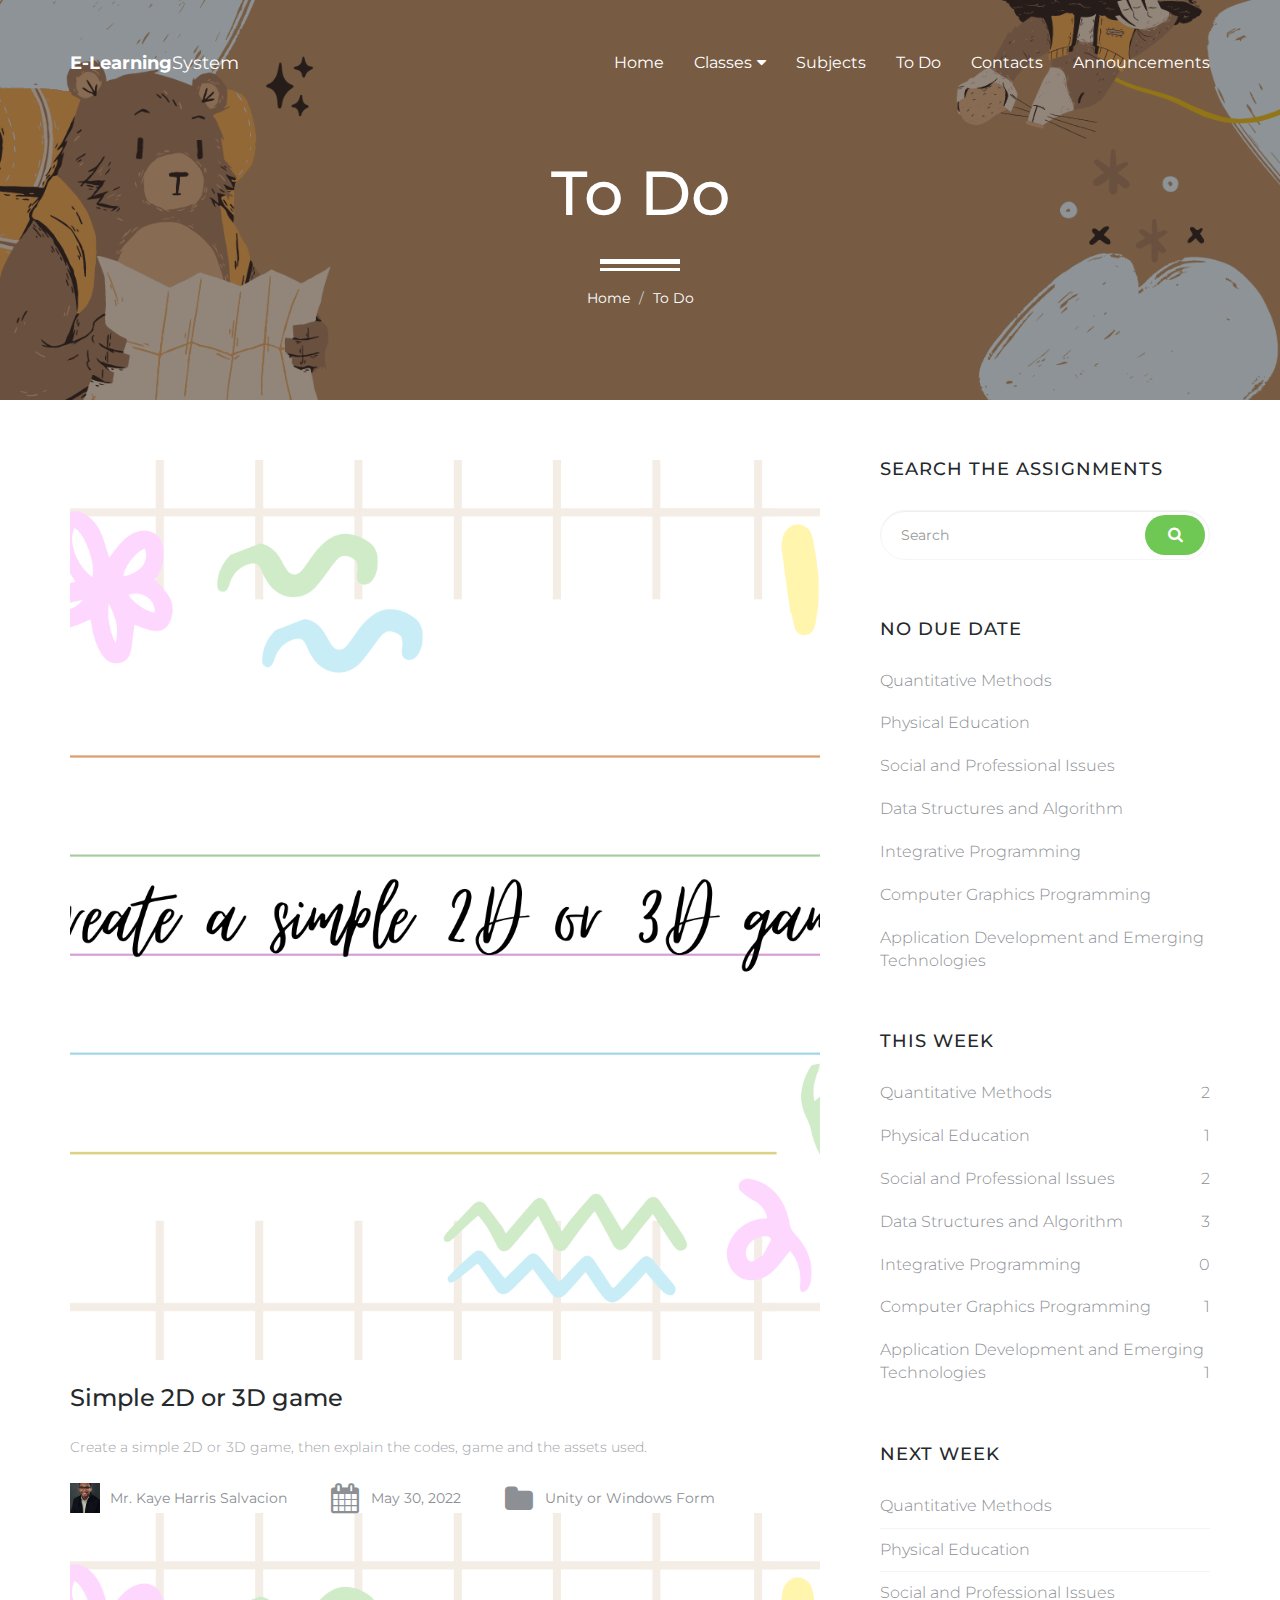
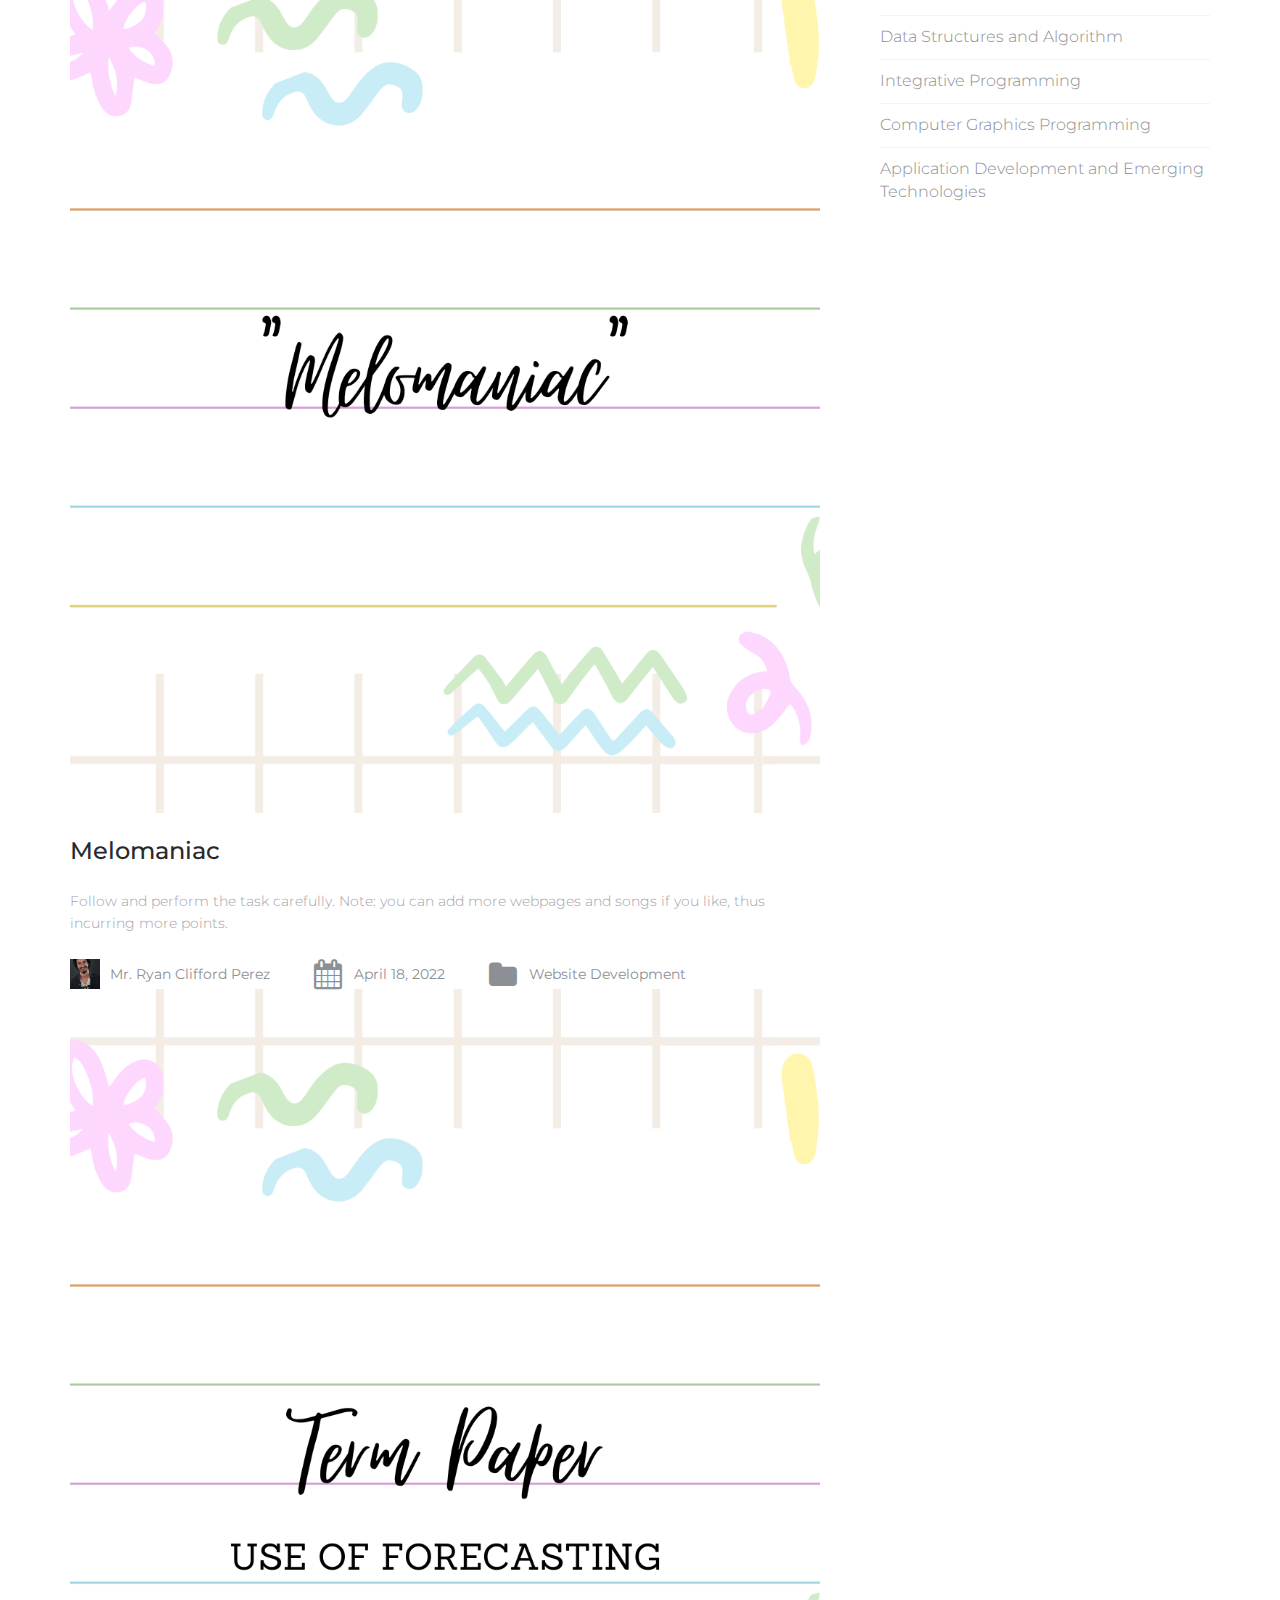
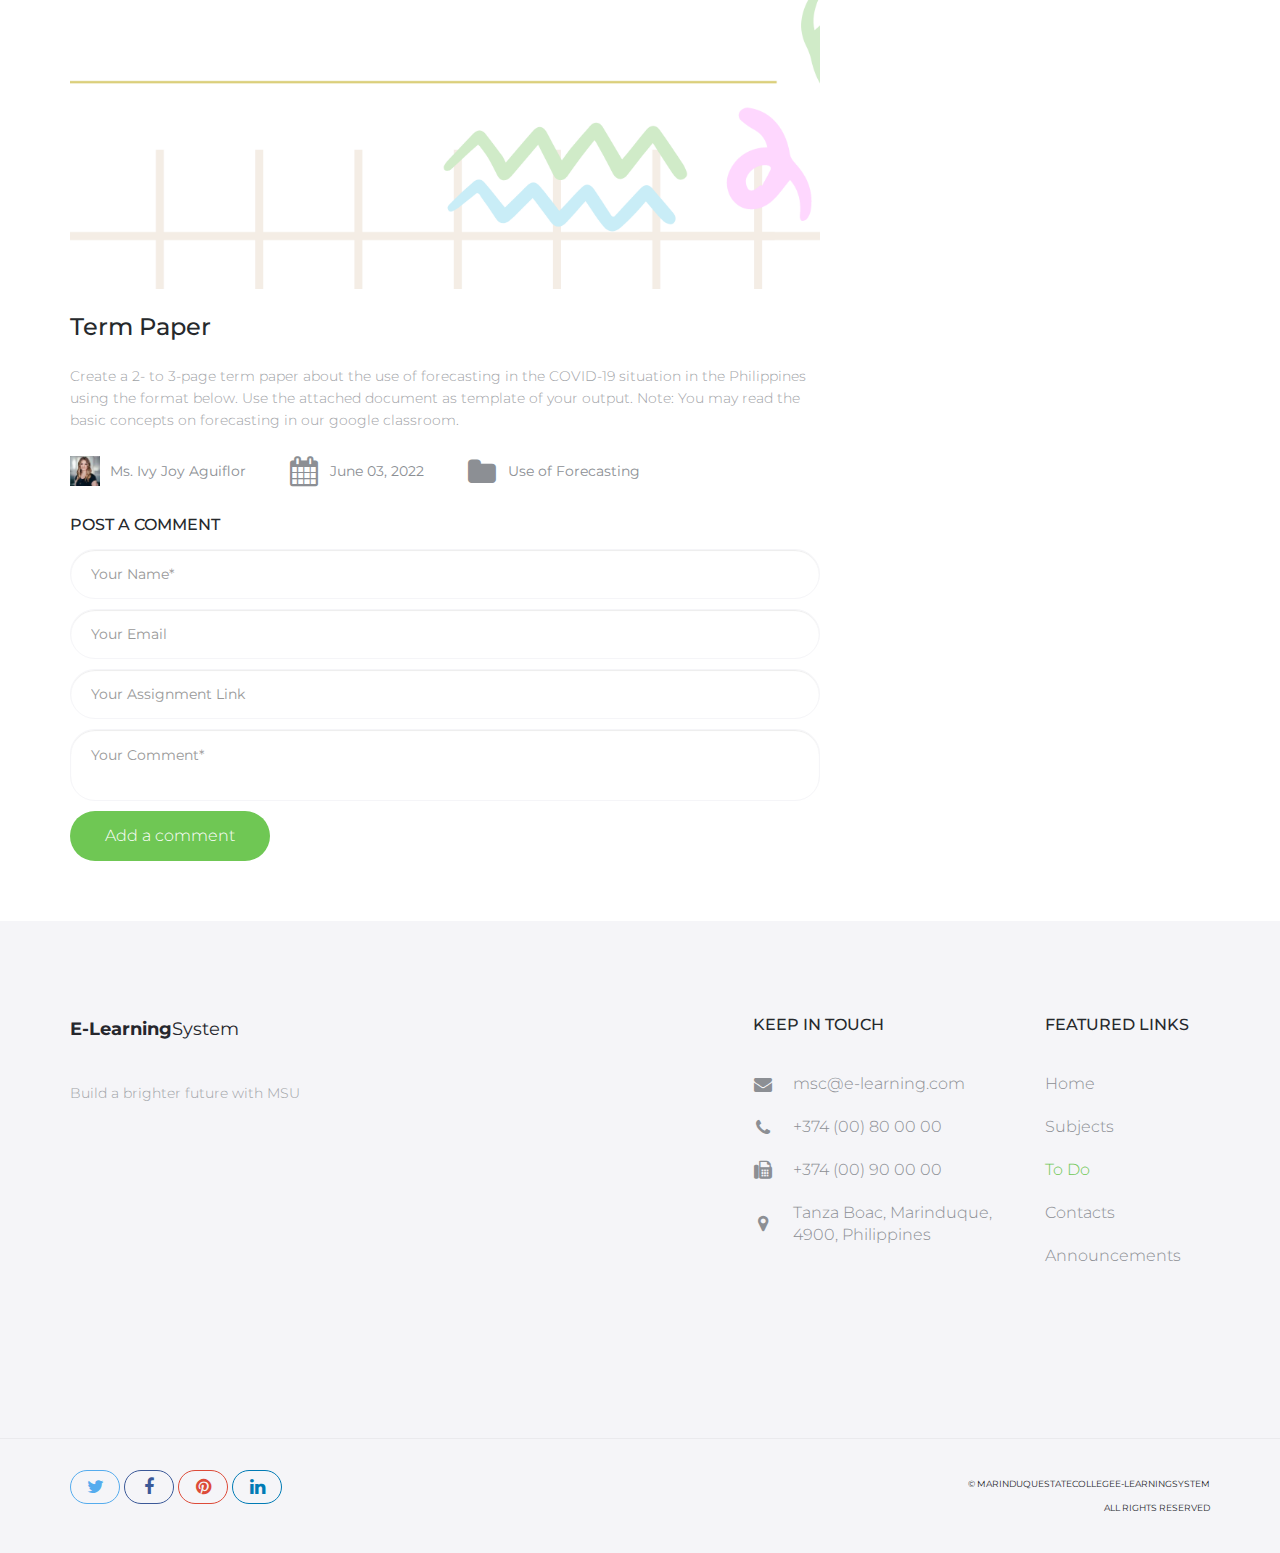
<file: to_do.html>
<!DOCTYPE html>
<html lang="en">
<head>

    <!-- Basic Page Needs
    ================================================== -->
    <meta http-equiv="Content-Type" content="text/html; charset=utf-8">
    <meta http-equiv="X-UA-Compatible" content="IE=edge">

    <title>E-Learning | To Do</title>

    <meta name="description" content="">
    <meta name="author" content="">
    <meta name="keywords" content="">

    <!-- Mobile Specific Metas
    ================================================== -->
    <meta name="viewport" content="width=device-width, minimum-scale=1.0, maximum-scale=1.0">
    <meta name="apple-mobile-web-app-capable" content="yes">

    <!-- Fonts -->
    <link href="https://fonts.googleapis.com/css?family=Montserrat:300,300i,400,600,700" rel="stylesheet">
    <link rel="stylesheet" href="http://cdnjs.cloudflare.com/ajax/libs/font-awesome/4.4.0/css/font-awesome.min.css">

    <!-- Favicon
    ================================================== -->
    <link rel="apple-touch-icon" sizes="180x180" href="assets/img/apple-touch-icon.png">
    <link rel="icon" type="image/png" sizes="16x16" href="assets/img/favicon.png">

    <!-- Stylesheets
    ================================================== -->
    <!-- Bootstrap core CSS -->
    <link href="assets/css/bootstrap.min.css" rel="stylesheet">

    <!-- Custom styles for this template -->
    <link href="assets/css/style.css" rel="stylesheet">
    <link href="assets/css/responsive.css" rel="stylesheet">

    <!-- HTML5 shim and Respond.js IE8 support of HTML5 elements and media queries -->
    <!--[if lt IE 9]>
    <script src="https://oss.maxcdn.com/libs/html5shiv/3.7.0/html5shiv.js"></script>
    <script src="https://oss.maxcdn.com/libs/respond.js/1.4.2/respond.min.js"></script>
    <![endif]-->

</head>
<body>

    <header id="masthead" class="site-header site-header-white">
        <nav id="primary-navigation" class="site-navigation">
            <div class="container">

                <div class="navbar-header">
                   
                    <a href="index.html" class="site-title"><span>E-Learning</span>System</a>

                </div><!-- /.navbar-header -->

                <div class="collapse navbar-collapse" id="agency-navbar-collapse">

                    <ul class="nav navbar-nav navbar-right">

                        <li><a href="index.html">Home</a></li>
                        <li class="dropdown"><a href="#" class="dropdown-toggle" data-toggle="dropdown">Classes<i class="fa fa-caret-down hidden-xs" aria-hidden="true"></i></a>

                            <ul class="dropdown-menu" role="menu" aria-labelledby="menu1">
                              <li><a href="subjects.html">Subjects</a></li>
                              <li><a href="to_do.html">To Do</a></li>
                            </ul>

                        </li>
                        <li><a href="subjects.html">Subjects</a></li>
                        <li><a href="to_do.html">To Do</a></li>
                        <li><a href="contacts.html">Contacts</a></li>
                        <li><a href="announcements.html">Announcements</a></li>
                    
                    </ul>

                </div>

            </div>   
        </nav><!-- /.site-navigation -->
    </header><!-- /#mastheaed -->

    <div id="hero" class="hero overlay subpage-hero blog-hero">
        <div class="hero-content">
            <div class="hero-text">
                <h1>To Do</h1>
                <ol class="breadcrumb">
                  <li class="breadcrumb-item"><a href="#">Home</a></li>
                  <li class="breadcrumb-item active">To Do</li>
                </ol>
            </div><!-- /.hero-text -->
        </div><!-- /.hero-content -->
    </div><!-- /.hero -->

    <main id="main" class="site-main">

        <section class="site-section subpage-site-section section-blog">
            <div class="container">
                <div class="row">
                    <div class="col-md-8">
                        <article class="to_do-post">
                            <a href="to_do-post.html">
                                <img src="assets/img/assignment1.png" class="img-res" alt="">
                            </a>
                            <div class="post-content">
                                <h3 class="post-title"><a href="to_do-post.html">Simple 2D or 3D game</a></h3>
                                <p>Create a simple 2D or 3D game, then explain the codes, game and the assets used.</p>
                                <div class="post-meta">
                                    <span class="post-author">
                                        <a href="#"><img class="img-res" src="assets/img/author.jpg" alt="">Mr. Kaye Harris Salvacion</a>
                                    </span>
                                    <span class="post-date">
                                        <a href=""><i class="fa fa-calendar" aria-hidden="true"></i>May 30, 2022</a>
                                        </span>
                                    <span class="post-category">
                                        <a href=""><i class="fa fa-folder" aria-hidden="true"></i>Unity or Windows Form</a>
                                    </span>
                                </div><!-- /.post-meta -->
                            </div><!-- /.post-content -->
                        </article><!-- /.blog-post -->
                        <article class="to_do-post">
                            <a href="to_do-post.html">
                                <img src="assets/img/assignment2.png" class="img-res" alt="">
                            </a>
                            <div class="post-content">
                                <h3 class="post-title"><a href="to_do-post.html">Melomaniac</a></h3>
                                <p>Follow and perform the task carefully. Note: you can add more webpages and songs if you like, thus incurring more points.</p>
                                <div class="post-meta">
                                    <span class="post-author">
                                        <a href="#"><img class="img-res" src="assets/img/author-3.jpg" alt="">Mr. Ryan Clifford Perez</a>
                                    </span>
                                    <span class="post-date">
                                        <a href=""><i class="fa fa-calendar" aria-hidden="true"></i>April 18, 2022</a>
                                        </span>
                                    <span class="post-category">
                                        <a href=""><i class="fa fa-folder" aria-hidden="true"></i>Website Development</a>
                                    </span>
                                </div><!-- /.post-meta -->
                            </div><!-- /.post-content -->
                        </article><!-- /.blog-post -->
                        <article class="to_do-post">
                            <a href="to_do-post.html">
                                <img src="assets/img/assignment3.png" class="img-res" alt="">
                            </a>
                            <div class="post-content">
                                <h3 class="post-title"><a href="to_do-post.html">Term Paper</a></h3>
                                <p>Create a 2- to 3-page term paper about the use of forecasting in the COVID-19 situation in the Philippines using the format below. Use the attached document as template of your output. Note: You may read the basic concepts on forecasting in our google classroom.</p>
                                <div class="post-meta">
                                    <span class="post-author">
                                        <a href="#"><img class="img-res" src="assets/img/author-2.jpg" alt="">Ms. Ivy Joy Aguiflor</a>
                                    </span>
                                    <span class="post-date">
                                        <a href=""><i class="fa fa-calendar" aria-hidden="true"></i>June 03, 2022</a>
                                        </span>
                                    <span class="post-category">
                                        <a href=""><i class="fa fa-folder" aria-hidden="true"></i>Use of Forecasting</a>
                                    </span>
                                </div><!-- /.post-meta -->
                            </div><!-- /.post-content -->
                        </article><!-- /.blog-post -->
                        <div class="respond">
                            <h3>Post a Comment</h3>
                            <form class="form-horizontal">
                                <input class="form-control" type="text" placeholder="Your Name*" required>
                                <input class="form-control" type="email" placeholder="Your Email" required>
                                <input class="form-control" type="assignment" placeholder="Your Assignment Link" required>
                                <textarea class="form-control form-control-comment" type="text" placeholder="Your Comment*" required></textarea>
                                <button class="btn btn-green">Add a comment</button>
                            </form>    
                        </div><!-- /.respond -->
                    </div>
                    <aside class="col-md-4">
                        <div class="sidebar">
                            <div class="widget search-form">
                                <h4 class="widget-title">Search the assignments</h4>
                                <form class="form-group">
                                    <input type="text" class="form-control" placeholder="Search" required>
                                    <button class="btn btn-green" type="button"><i class="fa fa-search" aria-hidden="true"></i></button>
                                </form>
                            </div><!-- /.search-form -->
                            <div class="widget widget-recent-posts">
                                <h4 class="widget-title">No Due Date</h4>
                                <ul class="list-unstyled">
                                    <li><a href="#">Quantitative Methods</a></li>
                                    <li><a href="#">Physical Education</a></li>
                                    <li><a href="#">Social and Professional Issues</a></li>
                                    <li><a href="#">Data Structures and Algorithm</a></li>
                                    <li><a href="#">Integrative Programming</a></li>
                                    <li><a href="#">Computer Graphics Programming</a></li>
                                    <li><a href="#">Application Development and Emerging Technologies</a></li>

                                </ul>
                            </div><!-- /.widget-recent-posts -->
                            <div class="widget widget-categories">
                                <h4 class="widget-title">This Week</h4>
                                <ul class="list-unstyled">
                                    <li><a href="#">Quantitative Methods<span>2</span></a></li>
                                    <li><a href="#">Physical Education<span>1</span></a></li>
                                    <li><a href="#">Social and Professional Issues<span>2</span></a></li>
                                    <li><a href="#">Data Structures and Algorithm<span>3</span></a></li>
                                    <li><a href="#">Integrative Programming<span>0</span></a></li>
                                    <li><a href="#">Computer Graphics Programming<span>1</span></a></li>
                                    <li><a href="#">Application Development and Emerging Technologies<span>1</span></a></li>
                                </ul>
                            </div><!-- /.widget-categories -->
                            <div class="widget widget-tags">
                                <h4 class="widget-title">Next Week</h4>
                                <ul class="list-unstyled">
                                    <li><a href="#">Quantitative Methods</a></li>
                                    <li><a href="#">Physical Education</a></li>
                                    <li><a href="#">Social and Professional Issues</a></li>
                                    <li><a href="#">Data Structures and Algorithm</a></li>
                                    <li><a href="#">Integrative Programming</a></li>
                                    <li><a href="#">Computer Graphics Programming</a></li>
                                    <li><a href="#">Application Development and Emerging Technologies</a></li>
                                </ul>
                            </div><!-- /.widget-tags -->
                        </div><!-- /.sidebar -->
                    </aside>
                </div>
            </div>
        </section><!-- /.section-portfolio -->

    </main><!-- /#main -->

    <footer id="colophon" class="site-footer">
        <div class="container">
            <div class="row">
                <div class="col-md-3 col-sm-4 col-xs-6">
                    <a class="site-title"><span>E-Learning</span>System</a>
                    <p>Build a brighter future with MSU</p>
                </div>
                <div class="col-lg-offset-4 col-md-3 col-sm-4 col-md-offset-2 col-sm-offset-0 col-xs-6 ">
                    <h3>Keep in touch</h3>
                    <ul class="list-unstyled contact-links">
                        <li><i class="fa fa-envelope" aria-hidden="true"></i><a href="mailto:msc@e-learning.com">msc@e-learning.com</a></li>
                        <li><i class="fa fa-phone" aria-hidden="true"></i><a href="tel:+37400800000">+374 (00) 80 00 00 </a></li>
                        <li><i class="fa fa-fax" aria-hidden="true"></i><a href="+37400900000">+374 (00) 90 00 00</a></li>
                        <li><i class="fa fa-map-marker" aria-hidden="true"></i><p>Tanza Boac, Marinduque, 4900, Philippines</p></li>
                    </ul>
                </div>
                <div class="clearfix visible-xs"></div>
                <div class="col-lg-2 col-md-3 col-sm-4 col-xs-6">
                    <h3>Featured links</h3>
                    <ul class="list-unstyled">
                        <li><a href="index.html">Home</a></li>
                        <li><a href="subjects.html">Subjects</a></li>
                        <li class="active"><a href="to_do.html">To Do</a></li>
                        <li><a href="contacts.html">Contacts</a></li>
                        <li><a href="announcements.html">Announcements</a></li>
                    </ul>
                </div>
            </div>
        </div>
        <div class="copyright">
            <div class="container">
                <div class="row">
                    <div class="col-xs-8">
                        <div class="social-links">
                            <a class="twitter-bg" href="#"><i class="fa fa-twitter"></i></a>
                            <a class="facebook-bg" href="#"><i class="fa fa-facebook"></i></a>
                            <a class="pinterest" href="#"><i class="fa fa-pinterest"></i></a>
                            <a class="linkedin-bg" href="#"><i class="fa fa-linkedin"></i></a>
                        </div><!-- /.social-links -->
                    </div>
                    <div class="col-xs-4">
                        <div class="text-right">
                            <p>&copy; MarinduqueStateCollegeE-LearningSystem</p>
                            <p>All Rights Reserved</p>
                        </div>
                    </div>
                </div>
            </div>
        </div><!-- /.copyright -->
    </footer><!-- /#footer -->



    <!-- Bootstrap core JavaScript
    ================================================== -->
    <!-- Placed at the end of the document so the pages load faster -->
    <script src="https://ajax.googleapis.com/ajax/libs/jquery/3.1.1/jquery.min.js"></script>
    <script src="assets/js/bootstrap.min.js"></script>
    <script src="assets/js/bootstrap-select.min.js"></script>
    <script src="assets/js/jquery.slicknav.min.js"></script>
    <script src="assets/js/jquery.countTo.min.js"></script>
    <script src="assets/js/jquery.shuffle.min.js"></script>
    <script src="assets/js/script.js"></script>
  
</body>
</html>
</file>
<file: assets/css/style.css>
/*
 * Theme Name: 
 * Theme URI: 
 * Author: Milan Savov, Nikola Kostov
 * Author URI/Mail: milan.savov@gmail.com, nikolakostov1991@gmail.com
 * Version: 1.0
 * */

 /* TABLE OF CONTENT 
*
* - CUSTOM RESETS
    - Buttons
    - Forms
* - LAYOUT
* - HEADER 
    - Site Logo
    - Navigation
* - HERO (BANNER)
* - HOMEPAGE SECTIONS
    - Features 
    - Services
    - Map Feature 
    - Portfolio
    - Newsletter 
* - FOOTER
* - PAGES
    - PORTFOLIO
    - PORTFOLIO ITEM
    - BLOG
    - BLOG POST
    - CONTACT
*
*/


/* CUSTOM RESETS
================================================== */
a {
    transition: all 0.25s ease-in-out;
    -moz-transition: all 0.25s ease-in-out;
    -webkit-transition: all 0.25s ease-in-out;
    -o-transition: all 0.25s ease-in-out;
    -ms-transition: all 0.25s ease-in-out;
    cursor: pointer;
    color: #9fa3a7;
}

a:focus,
a:hover {
    color: #6fc754;
    outline: 0 none;
    text-decoration: none;
}

p {
    margin-bottom: 0;
    font-size: 14px;
    font-weight: 300;
    color: #9fa3a7;
    line-height: 22px;
}

h1 {
    font-size: 62px;
}

h2 {
    font-size: 42px;
}

h1,h2,h3,h4,h5 {
    color: #26292c;
}

p + p {
    margin-top: 40px;
}

/* Buttons */
.btn {
    line-height: 50px;
    min-width: 200px;
    font-size: 16px;
    font-weight: 300;
    border: 0;
    border-radius: 50px;
    color: #26272d;
    background-color: #fff;
    padding: 0;
    transition: color 0.25s ease-in-out, background-color 0.25s ease-in-out;
    -moz-transition: color 0.25s ease-in-out, background-color 0.25s ease-in-out;
    -webkit-transition: color 0.25s ease-in-out, background-color 0.25s ease-in-out;
    -o-transition: color 0.25s ease-in-out, background-color 0.25s ease-in-out;
    -ms-transition: color 0.25s ease-in-out, background-color 0.25s ease-in-out;
}

.btn-border {
    border: 1px solid #26272d;
}

.btn-fill {
    background-color: #267df4;
    color: #fff;
}

.btn-gray {
    background-color: #f5f5f8;
    color: #26272d;
}

.btn-green {
    background-color: #6fc754;
    color: #fff;  
}

.btn:hover,
button.btn:hover,
.btn:focus,
button.btn:focus {
    background-color: #26272d;
    color: #fff;
}

.btn-gray:hover,
.btn-gray:focus {
    background-color: #6fc754;
    color: #fff;    
}

/* 
 * Forms 
 */
/* Input fields */
.form-group {
    position: relative;
    margin: 0 auto;
    width: 100%;
}

.form-control {
    border-radius: 25px;
    height: 50px;
    padding: 15px 20px;
    border-color: #f5f5f8;
}

.form-control + .form-control {
    margin-top: 10px;
}

.form-control:focus {
    background-color: #f5f5f8;
    border-color: #f5f5f8;
    box-shadow: none;
    outline: none;
}

.form-group .btn {
    position: absolute;
    top: 5px;
    right: 5px;
    line-height: 40px;
    min-width: 60px;
    font-size: 16px;
    border-radius: 25px;
}

.form-control-comment {
    height: 100px;
    resize: none;
}

.search-form .form-group .form-control {
    padding-right: 80px;
}

/* ELEMENTS
================================================== */
/* Checkbox fields */
input[type=checkbox],
input[type=radio] {
    position: absolute;
    visibility: hidden;
    height: auto;
    margin-top: 0;
}

.checkbox {
    margin: 0;
} 

.checkbox + .checkbox,
.radio-btn + .radio-btn {
    margin-top: 15px;
}

.checkbox [type="checkbox"]:not(:checked) + label,
.checkbox [type="checkbox"]:checked + label {
    position: relative;
    padding-left: 30px;
    cursor: pointer;
}

.checkbox [type="checkbox"]:not(:checked) + label:before,
.checkbox [type="checkbox"]:checked + label:before {
    content: '';
    position: absolute;
    left:0; 
    width: 20px; 
    height: 20px;
    background-color: #fff;
    border: 1px solid #f5f5f8;
    border-radius: 3px;
    box-shadow: none;
    transition: border-color .2s;
    -webkit-transition: border-color .2s;
    -ms-transition: border-color .2s;
    -o-transition: border-color .2s;
    -ms-transition: border-color .2s;
}

.checkbox [type="checkbox"]:not(:checked) + label:after,
.checkbox [type="checkbox"]:checked + label:after {
    content: '\f00c';
    font-family: 'FontAwesome';
    position: absolute;
    top: 50%;
    left: 0;
    text-align: center;
    font-size: 15px;
    height: 20px;
    width: 20px;
    border-radius: 3px;
    color: #fff;
    background-color: #6fc754;
    transform: translateY(-50%);
    -webkit-transform: translateY(-50%);
    -ms-transform: translateY(-50%);
    -o-transform: translateY(-50%);
    -ms-transform: translateY(-50%);
      transition: opacity .2s;
    -webkit-transition: opacity .2s;
    -ms-transition: opacity .2s;
    -o-transition: opacity .2s;
    -ms-transition: opacity .2s;
}

.checkbox [type="checkbox"]:not(:checked) + label:after {
    opacity: 0;
}

.checkbox [type="checkbox"]:checked + label:after {
    opacity: 1;
}

.checkbox [type="checkbox"]:disabled:not(:checked) + label:before,
.checkbox [type="checkbox"]:disabled:checked + label:before {
    box-shadow: none;
    border-color: #bbb;
    background-color: #ddd;
}

.checkbox [type="checkbox"]:disabled:checked + label:after {
    color: #999;
}
.checkbox [type="checkbox"]:disabled + label {
    color: #aaa;
}

.checkbox [type="checkbox"]:checked:focus + label:before,
.checkbox [type="checkbox"]:not(:checked):focus + label:before {
    border: 1px dotted #6fc754;
}

.checkbox [type="checkbox"]:not(:checked) + label:hover:before,
.checkbox [type="checkbox"]:checked + label:hover:before {
    border: 1px solid #6fc754;
}

/* Radiobutton fields */
.radio-btn label {
    font-weight: 400;
}

.radio-btn [type="radio"]:not(:checked) + label,
.radio-btn [type="radio"]:checked + label {
    position: relative;
    padding-left: 30px;
    cursor: pointer;
    margin-bottom: 0;
}

.radio-btn [type="radio"]:not(:checked) + label:before,
.radio-btn [type="radio"]:checked + label:before {
    content: '';
    position: absolute;
    left:0; 
    top: 50%;
    width: 20px;
    height: 20px;
    background-color: #fff;
    border: 1px solid #f5f5f8;
    border-radius: 50px;
    box-shadow: none;
    transform: translateY(-50%);
    -webkit-transform: translateY(-50%);
    -ms-transform: translateY(-50%);
    -o-transform: translateY(-50%);
    -ms-transform: translateY(-50%);
    transition: border-color .2s;
    -webkit-transition: border-color .2s;
    -ms-transition: border-color .2s;
    -o-transition: border-color .2s;
    -ms-transition: border-color .2s;
}

.radio-btn [type="radio"]:not(:checked) + label:after,
.radio-btn [type="radio"]:checked + label:after {
    content: '';
    position: absolute;
    width: 12px;
    height: 12px;
    top: 50%;
    left: 4px;
    background-color: #6fc754;
    border-radius: 50px;
    transform: translateY(-50%);
    -webkit-transform: translateY(-50%);
    -ms-transform: translateY(-50%);
    -o-transform: translateY(-50%);
    -ms-transform: translateY(-50%);
    transition: opacity .2s;
    -webkit-transition: opacity .2s;
    -ms-transition: opacity .2s;
    -o-transition: opacity .2s;
    -ms-transition: opacity .2s;
}

.radio-btn [type="radio"]:not(:checked) + label:after {
    opacity: 0;
}
.radio-btn [type="radio"]:checked + label:after {
    opacity: 1;
}

.radio-btn [type="radio"]:disabled:not(:checked) + label:before,
.radio-btn [type="radio"]:disabled:checked + label:before {
    box-shadow: none;
    border-color: #bbb;
    background-color: #ddd;
}

.radio-btn [type="radio"]:disabled:checked + label:after {
    color: #999;
}

.radio-btn [type="radio"]:disabled + label {
    color: #aaa;
}

.radio-btn [type="radio"]:checked:focus + label:before,
.radio-btn [type="radio"]:not(:checked):focus + label:before {
    border: 1px dotted #6fc754;
}

.radio-btn [type="radio"]:checked + label:hover:before,
.radio-btn [type="radio"]:not(:checked) + label:hover:before {
    border: 1px solid #6fc754;
}

/* Selectpicker */
select {
    position: absolute !important;
    bottom: 0;
    left: 50%;
    display: block !important;
    width: .5px !important;
    height: 100% !important;
    padding: 0 !important;
    opacity: 0 !important;
    border: none;
}

.bootstrap-select .btn {
    border: 1px solid #26272d;
    border-radius: 10px;
}

.bootstrap-select span.pull-left {
    padding-left: 10px;
}

.bootstrap-select.btn-group .dropdown-menu.inner {
    position: static; *
    float: none;
    border: 0;
    padding: 0;
    margin: 0;
    border-radius: 0;
    -webkit-box-shadow: none;
    box-shadow: none;
}

.bootstrap-select.open .dropdown-menu {
    display: block;
    border: 1px solid #26272d; 
    border-radius: 10px;
}

.bootstrap-select.btn-group .dropdown-menu {
    padding: 5px 0;
    min-width: 100%;
    overflow: hidden;
    -webkit-box-sizing: border-box;
    -moz-box-sizing: border-box;
    box-sizing: border-box;
    z-index: 9999;
}

.bootstrap-select .dropdown-menu {
    display: none;
    visibility: visible;
    opacity: 1;
    padding: 0;
}

.bootstrap-select .bs-caret {
    float: right;
    padding-right: 10px;
}

.bootstrap-select .bs-caret .caret {
    border-top: 6px dashed;
    border-top: 6px solid\9;
    border-right: 6px solid transparent;
    border-left: 6px solid transparent;   
}

.bootstrap-select .selected {
    color: #6fc754;
}

.bootstrap-select .check-mark {
    display: none;
}

/*  Tabs  */
.tab-style {
    border-bottom: none;
}

.tab-style + .tab-content {
    padding: 15px;
    border: 1px solid #26272d;
    border-bottom-left-radius: 10px;
    border-bottom-right-radius: 10px;
    border-top-right-radius: 10px;
}

.nav-tabs.tab-style > li.active > a,
.nav-tabs.tab-style > li > a:hover {
    border: 1px solid #6fc754;
    background-color: #6fc754;
    color: #fff;
}

.nav-tabs.tab-style > li > a {
    position: relative;
    color: #26272d;
    margin-right: 0;
    border: 1px solid #26272d;
    border-top-left-radius: 10px;
    border-top-right-radius: 10px;
}

.nav-tabs.tab-style > li + li {
    margin-left: 10px;
}

/* Accordion */
.accordion.panel-group {
    margin-bottom: 0;
}

.accordion.panel-group .panel + .panel {
    margin-top: 0;
}

.accordion .panel {
    border: 0;
    box-shadow: none;
    border: 1px solid #26272d;
    border-bottom: 0;
    border-radius: 0;
}

.accordion .panel:first-child,
.accordion .panel:first-child .panel-heading a {
    border-top-right-radius:10px;
    border-top-left-radius:10px;
}

.accordion .panel:last-child {
    border-bottom-right-radius:10px;
    border-bottom-left-radius:10px;
    border-bottom: 1px solid #26272d;
}

.accordion .panel:last-child .panel-heading a.collapsed {
    border-bottom-right-radius:10px;
    border-bottom-left-radius:10px;
}

.accordion .collapsed {
    height: auto;
}

.accordion .panel-heading {
    background-color: transparent;
    padding: 0;
}

.accordion .panel-heading a {
    display: inline-block;
    position: relative;
    width: 100%;
    padding: 10px 40px 10px 15px;
}

.accordion .panel-heading a.collapsed {
    background-color: transparent;
    color: #26272d;
}

.accordion .panel-heading a.collapsed:hover,
.accordion.accordion-gray .panel-heading a.collapsed:hover,
.accordion .panel-heading a {
    background-color: #6fc754;   
    color: #fff; 
}

.accordion .panel-heading a.collapsed::after {
    content: "\f107";
}

.accordion .panel-heading a::after {
    font-family: "FontAwesome";
    content: "\f106";
    position: absolute;
    top: 50%;
    right: 15px;
    transform: translateY(-50%);
    -moz-transform: translateY(-50%);
    -o-transform: translateY(-50%);
    -ms-transform: translateY(-50%);
    -webkit-transform: translateY(-50%);
}

.panel-group .panel-heading+.panel-collapse>.list-group, 
.panel-group .panel-heading+.panel-collapse>.panel-body {
    border: none;
}


/* LAYOUT
================================================== */
html, body {
    width: 100%;
    height: 100%;
    margin: 0;
    padding: 0;
    font-family: 'Montserrat', sans-serif;
    color: #26272d;
}

.img-res {
    display: block;
    width: 100vw;
    height: 100vh;
    max-width: 100%;
    max-height: 100%;
    object-fit: cover;
}

/* Background colors */
.gray-bg {
  background-color: #f5f5f8;
}

/* Margin and padding resets */
.mb-10 {margin-bottom: 10px;}
.mt-20 {margin-top: 20px;}
.mt-50 {margin-top: 50px;}

/* HEADER
================================================== */
.site-header {
    position: absolute;
    padding: 50px 0 0;
    background-color: transparent;
    width: 100%;
    z-index: 3;
}

/* Site-logo */
.site-title {
    font-size: 18px;
    line-height: 26px;
    color: #26272d;
}

.site-title:hover {
    color: #26272d;   
}

.site-title span {
    font-weight: 700;
}

.site-title a:hover {
    color: #fff;
}

/* Navigation */
.navbar-collapse {
    text-align: center;
}

.navbar-nav {
    float: none;
    display: inline-block;
}

.navbar-nav > li > a, 
.slicknav_nav > li > a {
    padding: 0;
    font-size: 16px;
    position: relative;
    color: #26272d;
    line-height: 26px;
}

.site-header-white .navbar-nav > li > a,
.site-header-white .site-title {
    color: #fff;
}

.navbar-nav > li > a i {
    margin-left: 5px;
}

.navbar-nav > li + li {
    margin-left: 30px;
}

.nav .open > a, 
.nav .open > a:focus, 
.nav .open > a:hover,
.navbar-nav > li > a:hover,
.navbar-nav > li > a:focus,
.navbar-nav > li.active > a,
.navbar-collapse li a:hover,
.dropdown.open > a, 
.site-header-white .dropdown.open > a,
.dropdown-menu a:hover, 
.dropdown:hover > a, 
.dropdown-menu>li>a:focus,
.dropdown-menu li a:hover,
.slicknav_nav > li.active a,
.slicknav_open .slicknav_arrow,
.slicknav_nav > li a:hover {
    background-color: transparent;
    color: #6fc754;
}

.navbar-toggle {
    border-color: #fff;
    margin: 0 15px 0 0;
    position: relative;
    top: -1px;
}

.navbar-toggle:hover,
.navbar-toggle[aria-expanded=true] {
    background-color: #fff;
    border-color: #000;
    cursor: pointer;
}

.navbar-toggle:hover .icon-bar,
.navbar-toggle[aria-expanded=true] .icon-bar {
    background-color: #000;
}

.navbar-toggle  .icon-bar {
    background-color: #fff;
}

.navbar-nav .dropdown-menu {
    display: block;
    opacity: 0;
    visibility: hidden;
    border-radius: 0;
    min-width: 130px;
    border: 0;
    border-top: 5px solid #6fc754;
    top: 140%;
    transition: all 0.4s;
    -moz-transition: all 0.4s;
    -webkit-transition: all 0.4s;
    -o-transition: all 0.4s;
    -ms-transition: all 0.4s;
}

.navbar-nav li a:hover + .dropdown-menu,
.navbar-nav .dropdown-menu:hover {
    opacity: 1;
    visibility: visible;
    top: 100%;
    transition-delay: 0s;
}

.dropdown-menu li a {
    padding: 5px 15px;
    position: relative;
    left: 0;
}

.dropdown-menu li a:hover {
    left: 15px;
}

/* HERO
================================================== */
.hero { 
    background: url(../img/background.jpg) no-repeat center / cover; 
    height: 100%;
    width: 100%;
    display: table;
    position: relative;
}

.overlay:before {
  content: '';
  background-color: rgba(255,255,255,0.5);
  height: 100%;
  width: 100%;
  position: absolute;
  top: 0;
  left: 0;
  z-index: 0;
}

.hero-content {
    display: table-cell;
    vertical-align: middle;
    padding-top: 75px;
}

.hero-text {
    max-width: 890px;
    width: 100%;
    margin: 0 auto;
    padding: 0 15px;
    text-align: center;
}

.hero-text h1 {
    position: relative;
    margin: 0;
}

.hero-text p {
    position: relative;
    margin: 45px 0 30px;
    font-size: 20px;
    color: #26272d;
}

.hero-text .btn {
    position: relative;
    background-color: transparent;
}

.hero-text .btn:hover {
    background-color: #26272d;
    color: #fff;
}

.hero .breadcrumb {
    padding-top: 60px;
    margin-bottom: 0;
}

.hero .breadcrumb:before {
    content: '';
    display: block;
    position: absolute;
    left: 50%;
    bottom: 45px;
    height: 12px;
    width: 80px;
    border-top: 5px solid #fff;
    border-bottom: 3px solid #fff;
    transform: translateX(-50%);
    -moz-transform: translateX(-50%);
    -webkit-transform: translateX(-50%);
    -o-transform: translateX(-50%);
    -ms-transform: translateX(-50%);
}

.subpage-hero {
    height: 400px;
}

.subpage-hero.overlay:before {
    background-color: rgba(38,39,45,0.5);
}

.subpage-hero .hero-content,
.subpage-hero .hero-content h1,
.subpage-hero a  {
    color: #fff;
}

.subpage-hero a:hover {
    color: #6fc754;
}

.portfolio-hero {
    background: url(../img/portfolio-hero.png) no-repeat center / cover;     
}

.blog-hero {
    background: url(../img/blog-hero.png) no-repeat center / cover;     
}

.contact-hero {
    background: url(../img/contact-hero.png) no-repeat center / cover;     
}

/* SITEMAIN
================================================== */
/* site-section */
.site-section {
   padding: 100px 0 140px;
}

.subheading-text {
    font-size: 20px;
    font-style: italic;
}

.heading-separator {
    position: relative;
    margin: 0;
    padding-bottom: 70px;
}

.heading-separator:after {
    content: "";
    position: absolute;
    bottom: 25px;
    left: 0;
    right: 0;
    height: 2px;
    width: 50px;
    margin: 0 auto;
    background-color: #267df4;
}

/* Section: Features */
.section-features h2 {
    padding-bottom: 40px;
    font-size: 30px;
}

.section-features img {
    position: absolute;
    right: 15px;
    height: 380px;
}

/* Section: Services */
.section-services .subheading-text {
    margin-bottom: 90px;
}

.section-services .col-md-3:nth-child(n+5) .service {
    margin-top: 60px;
}

.service {
    min-height: 250px;
}

.service-title {
    margin: 35px 0 25px;
    font-size: 13px;
    text-transform: uppercase;
}

.service-info {
    font-size: 13px; 
}

/* Section: Map Feature */
.section-map-feature {
    padding-top: 250px;
    background: #071021 url(../img/map.png) no-repeat top center / cover; 
}

.section-map-feature h2 {
    padding-bottom: 30px;
    margin: 0;
}

.section-map-feature h2,
.section-map-feature p {
    color: #fff;
}

.section-map-feature .btn {
    margin: 80px 0 215px;
}

.counter {
    margin-bottom: 30px;
    font-size: 40px;
    font-weight: 300;
    line-height: 1;
}

.counter-item h3 {
    margin: 0;
    font-size: 16px;
    color: #0960d7;
}

/* Section: Subject */
.subject-item {
    margin-top: 30px;
}

.subject-item {
    height: 270px;
    position: relative;
}

.subject-item:before {
    content: "";
    position: absolute;
    left: 0;
    top: 0;
    right: 100%;
    bottom: 0;
    background-color: #f5f5f8;
    transition: right 0.25s ease-in-out;
    -moz-transition: right 0.25s ease-in-out;
    -webkit-transition: right 0.25s ease-in-out;
    -o-transition: right 0.25s ease-in-out;
    -ms-transition: right 0.25s ease-in-out;
}

.subject-item:hover:before {
    right: 25%;
}

.subject-item-title,
.subject-item a {
    position: absolute;
    left: 0px;
    margin: 0;
    font-size: 16px;
    opacity: 0;
}

.subject-item-title {
    width: 150px; 
    top: 15px;  
    transition: left 0.25s ease-in-out, opacity 0.25s ease-in-out;
    -moz-transition: left 0.25s ease-in-out, opacity 0.25s ease-in-out;
    -webkit-transition: left 0.25s ease-in-out, opacity 0.25s ease-in-out;
    -o-transition: left 0.25s ease-in-out, opacity 0.25s ease-in-out;
    -ms-transition: left 0.25s ease-in-out, opacity 0.25s ease-in-out;
}

.subject-item:hover .subject-item-title {
    left: 15px;
    opacity: 1;
}

.subject-item a {
    bottom: 15px;
    color: #26272d;
    padding: 5px 12px;
    border: 1px solid #26272d;
    border-radius: 50px;
}

.subject-item:hover a {
    left: 55%;
    opacity: 1;
}

.subject-item a:hover {
    background-color: #26272d;
    color: #fff;
}

.subject-item a i {
    width: 16px;
    text-align: center;
}

/* Section: Newsletter */
.section-newsletter h2 {
    padding-bottom: 30px;
    margin: 0;
}

.newsletter-group {
    max-width: 550px;
}

.newsletter-group .form-control {
    padding-right: 125px;
}

.newsletter-group .btn {
    min-width: 120px;
}

/* FOOTER
================================================== */
.site-footer {
    background-color: #f5f5f8;
    padding-top: 95px;
}

.site-footer .site-title {
    display: inline-block;
    margin-bottom: 40px;
}

.site-footer h3 {
    font-size: 16px;
    text-transform: uppercase;
    margin:0 0 40px;
}

.site-footer > .container {
    padding-bottom: 170px;
}

.site-footer .list-unstyled li + li {
    margin-top: 20px;
}

.contact-links li {
    position: relative;
}

.contact-links li i {
    position: absolute;
    top: 50%;
    width: 20px;
    text-align: center;
    font-size: 18px;
    color: #8c8f94;
    transform: translateY(-50%);
    -moz-transform: translateY(-50%);
    -webkit-transform: translateY(-50%);
    -o-transform: translateY(-50%);
    -ms-transform: translateY(-50%);
}

.contact-links li a,
.contact-links li p {
    margin-left: 40px;
}

.list-unstyled {
    margin-bottom: 0;
}

.list-unstyled li a,
.list-unstyled li p {
    font-size: 16px;
    color: #8c8f94;
    font-weight: 300;
}

.list-unstyled li a:hover,
.list-unstyled li.active a {
    color: #6fc754;
}

/* Copyright */
.copyright {
    padding: 30px 0;
    border-top: 1px solid rgba(38, 41, 44, 0.05);
}

.social-links a {
    line-height: 36px;
    padding: 5px 15px;
    font-size: 18px;
    border: 1px solid;
    border-radius: 50px;
}

.social-links a:hover {
    color: #fff;
}

.social-links a i {
    width: 18px;
    text-align: center;
}

a.twitter-bg {
    color: #55acee;
    border-color: #55acee; 
}

a.twitter-bg:hover {
    background-color: #55acee;
}

a.facebook-bg {
  color: #3b5998;
  border-color: #3b5998;
}

a.facebook-bg:hover{
  background-color: #3b5998;
}

a.pinterest {
  color: #dd4b39;
  border-color: #dd4b39;
} 

a.pinterest:hover{
  background-color: #dd4b39;
} 

a.linkedin-bg {
  color: #007bb5;
  border-color: #007bb5;
}

a.linkedin-bg:hover {
  background-color: #007bb5;
}

.copyright .text-right {
    padding: 4px 0;
}

.copyright p {
    font-size: 9px;
    font-weight: 400;
    text-transform: uppercase;
    color: #26272d;
}

.copyright p + p {
    margin-top: 2px;
}

/* PAGES
================================================== */
.subpage-site-section {
    padding: 60px 0;
}

.breadcrumb {
    background-color: transparent;
    position: relative;
}

.breadcrumb .active {
    color: #fff;
}

/* 
 * Portfolio
 */
.portfolio-sorting li:nth-child(-n+3){
    margin-bottom: 5px;
}

.portfolio-sorting li a {
    line-height: 40px;
    min-width: 120px;
    font-size: 16px;
}

.portfolio-sorting li .active {
    background-color: #6fc754;
    color: #fff;  
    box-shadow: none;   
}

#grid {
    margin-top: 25px;
}

#grid .col-md-4 {
    display: none;
}

#loadMore {
    margin-top: 30px;
}

#loadMore.disabled {
    background-color: #eee;
    color: #000;
    opacity: 0.3;
}

/* 
 * Portfolio-item
 */
.project-img {
    height: 480px;
}

.project-img + .project-img  {
    margin-top: 20px;
}

.project-info h5 {
    font-size: 18px;
    text-transform: uppercase;
    margin: 0;
}

.project-description,
.project-date-category {
    margin: 30px 0 0;
}

.project-date-category p + p {
    margin-top: 10px;
}

.project-date-category p span {
    font-size: 14px;
    text-transform: uppercase; 
    color: #26272d;
    font-weight: 400;
}

.project-info .btn {
    margin-top: 25px;
    line-height: 40px;
    min-width: 120px;
}

.project-info .social-links {
    margin-top: 25px;
}

.section-related-projects {
    padding-top: 0;
}

/* 
 * To Do
 */
.blog-post + .blog-post {
    margin-top: 60px;
}

.blog-post img {
    height: 480px;
}

.post-content,
.post-content .text-right,
.post-meta {
    margin-top: 25px;
}

.blog-post .post-title {
    padding: 0;
    margin: 0;
    font-size: 18px;
    font-weight: 600;
    text-transform: uppercase;
}

.post-content p {
    margin: 25px 0 0;
}

.post-content .post-title a {
    color: #26292c;
}

.post-content a {
    color: #8c8f94;   
}

.post-content .read-more {
    position: relative;
    padding-right: 30px;
    text-transform: uppercase;
}

.post-content .read-more:after {
    content: '';
    display: block;
    background-color: #8c8f94;  
    width: 20px;
    height: 2px;
    position: absolute;
    right: 0;
    top: 8px;
    transition: background-color 0.25s ease-in-out;
    -moz-transition: background-color 0.25s ease-in-out;
    -webkit-transition: background-color 0.25s ease-in-out;
    -o-transition: background-color 0.25s ease-in-out;
    -ms-transition: background-color 0.25s ease-in-out;
}

.post-content .read-more:hover:after {
    background-color: #6fc754; 
}

.blog-post a:hover + .post-content .post-title a,
.post-content a:hover {
    color: #6fc754;
}

.post-meta {
    padding: 5px 0;
}

.post-meta span {
    padding: 6px 0;
}

.post-meta span + span {
    margin-left: 40px;
}

.post-meta span a {
    position: relative;
    padding: 6px 0 6px 40px;
}

.post-meta i,
.post-author img {
    position: absolute;
    left: 0;
    top: 0;
}

.post-author img {
    height: 30px;
    width: 30px;
}

.post-meta i {
    font-size: 30px;
}

.post-category i {
    top: 1px;
}

.section-blog .ui-pagination {
    margin-top: 60px;
}

/* 
 * Blog post
 */
/* Post Comments */
.post-comments {
    margin-top: 40px;
}

.post-comments h3,
.respond h3 {
    font-size: 16px;
    margin: 30px 0 15px;
    text-transform: uppercase;
}

.post-comment {
    padding-left: 70px;
    position: relative;
}

.post-comment + .post-comment,
.replied + .post-comment {
    margin-top: 30px;
}

.replied {
    margin: 20px 0 0 70px;
    padding-top: 20px;
    border-top: 1px solid rgba(38,41,44, 0.05)
}

.post-comment img {
    width: 70px;
    height: 70px;
    position: absolute;
    left: 0;
    top: 0;
}

.post-comment-content-details {
    background-color: #f5f5f8;
    padding: 10px 0 10px 20px;
}

.post-comment-content-details p {
    display: inline-block;
    color: #8c8f94;
}

.post-comment-content-details p + p {
    margin: 0 0 0 20px;
}

.post-comment-date i {
    margin-right: 5px;
    line-height: 18px;
}

.comment {
    padding: 15px 0 0 20px;
}

.comment + .comment {
    margin-top: 0px;
}

.comment-reply {
    margin-top: 5px;
}

/* Respond */
.respond .form-control + .btn {
    margin-top: 10px;
}

/* Sidebar */
.sidebar {
    padding-left: 30px;
}

.widget + .widget {
    margin-top: 60px;
}

.widget-title {
    font-size: 18px;
    margin: 0 0 30px;
    text-transform: uppercase;
    letter-spacing: 1px;   
}

.widget .list-unstyled a:hover {
    padding-left: 15px;
}

.widget .list-unstyled li + li {
    margin-top: 20px;
}

.widget-categories li a span {
    float: right;
}

.widget-tags .list-unstyled li + li {
    margin-top: 10px;
    padding-top: 10px;
    border-top: 1px solid rgba(38,41,44,0.05)
}

/* 
 * Contact
 */
/* Section: Contact-us */
.section-contact-us h2 {
    font-size: 18px;
    text-transform: uppercase;
    padding-bottom: 50px;
    letter-spacing: 1px;
}

.section-contact-us .form-group label,
.contact-info h3 {
    margin: 0 0 10px 20px;
    color: #26292c;
    font-size: 16px;
    font-weight: 300; 
}

.section-contact-us textarea {
    height: 130px;
}

.section-contact-us .btn {
    margin-top: 35px;
}

.contact-info {
    padding-left: 30px;
}

.contact-info h3 {
    margin-left: 0;
    color: #8c8f94;
}

.contact-info .list-unstyled li {
    font-size: 14px;
    font-weight: 300;
    color: #8c8f94;
}

.contact-info .list-unstyled + h3,
.contact-info a + h3 {
    margin-top: 30px;
}

.section-contact-us .row + .form-group,
.section-contact-us .form-group + .form-group {
    margin-top: 25px;
}

/* Section: map */
.section-map {
  height: 500px;
  width: 100%
}
</file>
<file: assets/css/responsive.css>
/*==========  Non-Mobile First Method  ==========*/

/* Large Devices, Wide Screens */
@media only screen and (max-width : 1199px) {
	/* CUSTOM RESETS */
	h1 {
		font-size: 52px;
	}

	/* HERO */
	.hero-text p {
		font-size: 18px;
		margin: 35px 0 25px;
	}

	/* SITEMAIN */
	/* Section: Map Feature */
	.section-map-feature {
	    padding-top: 200px;
	}

	.section-map-feature .btn {
		margin: 60px 0 165px;
	}
}

/* Medium Devices, Desktops */
@media only screen and (max-width : 991px) {
	/* CUSTOM RESETS */
	h1 {
		font-size: 42px;
	}

	h2 {
		font-size: 36px;
	}

	p + p {
		margin-top: 25px;
	}

	.accordion {
		margin-top: 30px;
	}

	/* Buttons */
	.btn {
		line-height: 40px;
		min-width: 170px;
	}

	/* HEADER */
	.site-header {
		padding-top: 40px;
	}

	/* HERO */
	.hero-content {
		padding-top: 65px;
	}

	.hero-text {
		max-width: 750px;
	}

	.hero-text p {
		font-size: 16px;
		margin: 25px 0 15px;
	}

	/* SITEMAIN */
	/* site-section */
	.site-section {
	   padding: 60px 0 100px;
	} 

	.heading-separator {
		padding-bottom: 50px
	}

	.heading-separator:after {
		bottom: 20px;
	}

	.subheading-text {
	    font-size: 18px;
	}

	/* Section: Features */
	.section-features h2 {
	    font-size: 26px;
	}

	/* Section: Services */
	.section-services .subheading-text {
	    margin-bottom: 60px;
	}

	.section-services .col-md-3:nth-child(n+3) .service {
	    margin-top: 30px;
	}

	.service-title {
		margin: 25px 0 10px;
	}

	/* Section: Map Feature */
	.section-map-feature {
	    padding-top: 150px;
	}

	.section-map-feature h2 {
		padding-bottom: 25px;
	}

	.section-map-feature .btn {
		margin: 45px 0 115px;
	}

	/* Section: Newsletter */
	.section-newsletter h2 {
		padding-bottom: 25px;
	}

	/* FOOTER */
	.site-footer {
		padding-top: 55px;
	}

	.site-footer > .container {
	    padding-bottom: 120px;
	}

	.site-footer h3,
	.site-footer .site-title {
		margin-bottom: 20px;
	}

	.site-footer .list-unstyled li + li {
		margin-top: 15px;
	}

	/* PAGES */
	/* 
	 * Portfolio-item
	 */
	.project-info h5 {
		margin-top: 25px;
	}

	/* 
	 * Blog
	 */
	/* Sidebar */
	.sidebar {
		margin-top: 40px;
		padding-left: 0;
	}
}

/* Small Devices, Tablets */
@media only screen and (max-width : 767px) {
	/* CUSTOM RESETS */
	h1 {
		font-size: 32px;
	}

	h2 {
		font-size: 28px;
	}

	p + p {
		margin-top: 15px;
	}

	/* Buttons */
	.btn {
		min-width: 140px;
		font-size: 14px;
	}
	
	/* Elements */
	/* Tabs */
	.nav-tabs > li {
		float: none;
	}

	.nav-tabs.tab-style > li + li {
		margin-left: 0;
	}

	.tab-style + .tab-content {
		border-top-right-radius: 0;
		border-top:0;
	}

	.nav-tabs.tab-style > li > a {
		margin: 1px 0;
	}

	.nav-tabs.tab-style > li:nth-child(-n+2) > a {
		border-bottom: 0;
	}

	.nav-tabs.tab-style > li:nth-child(n+2) > a {
		border-radius: 0;
	}

	/* Pagination */
	.pagination > li > a {
	    padding: 10px 10px;
	}

	/* HEADER */
	.site-header {
		padding-top: 20px;
	}
	
	.navbar-header .site-title {
		padding-left: 15px;
	}

	/* Navigation */
	.site-navigation {
		position: absolute;
	}

	.main-menu {
		display: none;
	}

	.slicknav_menu,
	.slicknav_item {
		position: relative;
		z-index: 9999;
	}

	.slicknav_btn {
		position: absolute;
		right: 0;
		margin: 0 15px 0 0;
		padding: 5px;
		z-index: 9999;
	}

	.act .slicknav_btn {
		height: 22px;
		position: fixed;
	}

	.slicknav_icon-bar {
		height: 2px;
		width: 22px;
		display: block;
		background-color: #26272d;
		-webkit-transition: all 0.3s;
		-moz-transition: all 0.3s;
		-ms-transition: all 0.3s;
		-o-transition: all 0.3s;
		transition: all 0.3s;
	}

	.slicknav_icon-bar + .slicknav_icon-bar {
		margin-top: 4px;
	}

	.site-header-white .slicknav_icon-bar {
		background-color: #fff;
	}

	.site-header-white  .act .slicknav_icon-bar {
		background-color: #26272d;
	}

	.act .slicknav_icon-bar:first-child, 
	.act .slicknav_icon-bar:last-child  { 
		position: absolute;
		top: 10px;
		height: 3px;
	}

	.act .slicknav_icon-bar:first-child {
		-webkit-transform: rotate(45deg);
		-moz-transform: rotate(45deg);
		-ms-transform: rotate(45deg);
		-o-transform: rotate(45deg);
		transform: rotate(45deg);
	}

	.act .slicknav_icon-bar:last-child  {
		-webkit-transform: rotate(-45deg);
		-moz-transform: rotate(-45deg);
		-ms-transform: rotate(-45deg);
		-o-transform: rotate(-45deg);
		transform: rotate(-45deg);
	}

	.act .slicknav_icon-bar:nth-child(2) {
		opacity: 0;
	}

	.act .slicknav_icon-bar + .slicknav_icon-bar  {
  		margin-top: 0px;
	}

	.slicknav_nav {
		background-color: #f5f5f8;
		padding-left: 0;
		list-style: none;
		position: fixed;
		left: 0;
		top: 0;
		z-index: 100;
		height: 100%;
		width: 100%;
		overflow-y: scroll;
		text-align: center;
	}

	.act .slicknav_nav {
		-webkit-transform: scale(1);
		transform: scale(1);
	}

	.slicknav_nav > li:first-child {
		margin-top: 70px;
	}

	.slicknav_nav > li:last-child {
		margin-bottom: 60px;
	}

	.slicknav_nav > li {
		padding: 5px 0;
		-webkit-transition: all 400ms 510ms;
		transition: all 400ms 510ms;
		opacity: 0;
	}

	.slicknav_nav > li {
		-webkit-transform: translateY(50%);
		      transform: translateY(50%);
	}

	.act .slicknav_nav > li {
		opacity: 1;
		-webkit-transform: translateX(0);
		      transform: translateX(0);
	}

	.slicknav_nav > li a {
		display: inline-block;
		color: #26272d;
		font-size: 14px;
	}

	.slicknav_arrow {
		position: absolute;
		right: -40px;
		bottom: 0;
		padding: 0 8px;
	}

	.slicknav_nav ul.dropdown-menu {
		display: none;
		position: relative;
		visibility: visible;
		opacity: 1;
	}

	.slicknav_nav .dropdown-menu {
		position: static;
		float: none;
		width: auto;
		margin-top: 0;
		background-color: transparent;
		border: 0;
		-webkit-box-shadow: none;
		box-shadow: none;
		transition: none;
		-moz-transition: none;
		-webkit-transition: none;
		-o-transition: none;
		-ms-transition: none;
		-webkit-transition-delay: 0s;
		transition-delay: 0s;
	}

	.slicknav_nav .dropdown-menu li {
		text-align: center;
		padding: 5px 0;
	}

	/* HERO */
	.hero-content {
		padding-top: 45px;
	}

	.hero-text p {
		font-size: 14px;
		margin: 20px 0 10px;
	}

	/* SITEMAIN */
	/* site-section */
	.site-section {
	   padding: 30px 0 60px;
	} 

	.subheading-text {
	    font-size: 16px;
	}

	/* Section: Features */
	.section-features h2 {
	    padding-bottom: 15px;
	    font-size: 22px;
	}

	.section-features img {
		position: relative;
	    height: 180px;
	}

	/* Section: Services */
	.section-services .subheading-text {
	    margin-bottom: 20px;
	}

	.section-services .col-md-3 .service {
	    margin-top: 20px;
	}

	.service-title {
		margin: 15px 0 5px;
	}

	/* Section: Map Feature */
	.section-map-feature {
	    padding-top: 100px;
	}

	.section-map-feature h2 {
		padding-bottom: 25px;
	}

	.section-map-feature .btn {
		margin: 30px 0 65px;
	}

	.counter {
		margin: 15px 0;
		font-size: 32px;
	}

	/* Section: Portfolio */
	.portfolio-item {
	    margin-top: 15px;
	}

	.section-portfolio .col-xs-6:nth-child(odd) {
		padding-right: 7.5px;
	}

	.section-portfolio .col-xs-6:nth-child(even) {
		padding-left: 7.5px;
	}

	.portfolio-item:hover a {
		left: 50%;
	}

	/* Section: Newsletter */
	.section-newsletter h2 {
		padding-bottom: 15px;
	}

	.newsletter-group .btn {
		min-width: 100px;
	}

	/* FOOTER */
	.site-footer {
		padding-top: 25px;
	}

	.site-footer > .container {
	    padding-bottom: 50px;
	}

	.site-footer h3,
	.site-footer .site-title {
		margin-bottom: 15px;
	}

	.site-footer .list-unstyled li + li {
		margin-top: 10px;
	}

	.site-footer > .container .col-xs-6:last-child h3 {
		margin-top: 15px;
	}

	/* Copyright */
	.copyright {
		padding: 15px 0;
	}
	
	/* PAGES */
	/* Portfolio */
	#grid {
		margin-top: 25px;
	}

	/* 
	 * Project item
	 */
	.project-img {
		height: 240px;
	}

	.project-img + .project-img {
		margin-top: 15px;
	}

	.project-info h5,
	.project-info .btn,
	.project-info .social-links {
		margin-top: 15px;
	}

	.project-description,
	.project-date-category {
		margin-top: 20px;
	}

	.project-date-category p + p {
		margin-top: 5px;
	}

	/* 
	 * Blog
	 */
	.blog-post + .blog-post,
	.section-blog .ui-pagination {
    	margin-top: 30px;
	}
	.blog-post img {
		height: 240px;
	}

	.post-content,
	.post-content .text-right,
	.post-meta,
	.post-content p {
	    margin-top: 15px;
	}

	.post-author img {
    	height: 30px;
	}

	.post-meta span {
		font-size: 12px;
	}

	.post-meta i {
	    font-size: 26px;
	}

	.post-meta span a {
		padding-left: 35px;
	}

	.post-meta span + span {
		margin-left: 10px;
	}

	.post-comment {
		padding-left: 50px;
	}

	.post-comment img {
		height: 65px;
		width: 50px;
	}

	.replied {
		margin-left: 50px;
	}

	/* Sidebar */
	.widget + .widget {
		margin-top: 30px;
	}

	.widget-title {
		margin-bottom: 15px;
	}

	.widget .list-unstyled li + li {
		margin-top: 10px;
	}

	.widget-tags .list-unstyled li + li {
		margin-top: 5px;
		padding-top: 5px
	}

	/* 
	 * Contact
	 */
	/* Section: Contact-us */
	.section-contact-us h2 {
		padding-bottom: 30px;
	}

	.contact-info {
		margin-top: 40px;
		padding-left: 0;
	}

	.section-contact-us .row .col-sm-7 .col-sm-6 + .col-sm-6 {
		margin-top: 25px;
	}

	.contact-info .list-unstyled + h3, 
	.contact-info a + h3 {
		margin: 15px 0 10px;
	}
}

/* Extra Small Devices, Phones */ 
@media only screen and (max-width : 479px) {
	/* SITEMAIN */

	.section-services .col-xs-6 {
		width: 100%;
	}

	.section-services .col-xs-6 .service{
		min-height: 100%;
	}

	/* Section: Portfolio */
	.section-portfolio .col-xs-6 {
		width: 100%;
	}

	.section-portfolio .col-xs-6:not(:first-child) .portfolio-item {
	    margin-top: 0;
	}

	.section-portfolio .col-xs-6:nth-child(odd),
	.section-portfolio .col-xs-6:nth-child(even) {
		padding: 0;
	}

	/* FOOTER */
	.site-footer .col-xs-6 {
		width: 100%;
	}

	.site-footer > .container .col-xs-6:nth-child(n+2) h3 {
		margin-top: 25px;
	}

	/* Copyright */
    .copyright .col-xs-8,
    .copyright .col-xs-4 {
    	width: 100%;
    	text-align: center;
    }

    .copyright .text-right {
    	text-align: center;
    	padding: 10px 0 0
    }
	/* PAGES */
    /* Project item */
    .section-related-projects .col-xs-6 {
		width: 100%;
	}

	.section-related-projects .portfolio-item {
	    margin-top: 0;
	}

	.section-related-projects .col-xs-6:nth-child(odd),
	.section-related-projects .col-xs-6:nth-child(even) {
		padding: 0;
	}

	/* Blog */
	.post-meta span {
		display: block;
	}

	.post-meta span + span {
		margin: 10px 0 0;
	}

	.post-comment-content-details p {
		display: block
	}

	.post-comment-content-details p + p {
		margin: 5px 0 0 0;
	}
}

/* Custom, iPhone Retina */ 
@media only screen and (max-width : 320px) {

}
</file>
